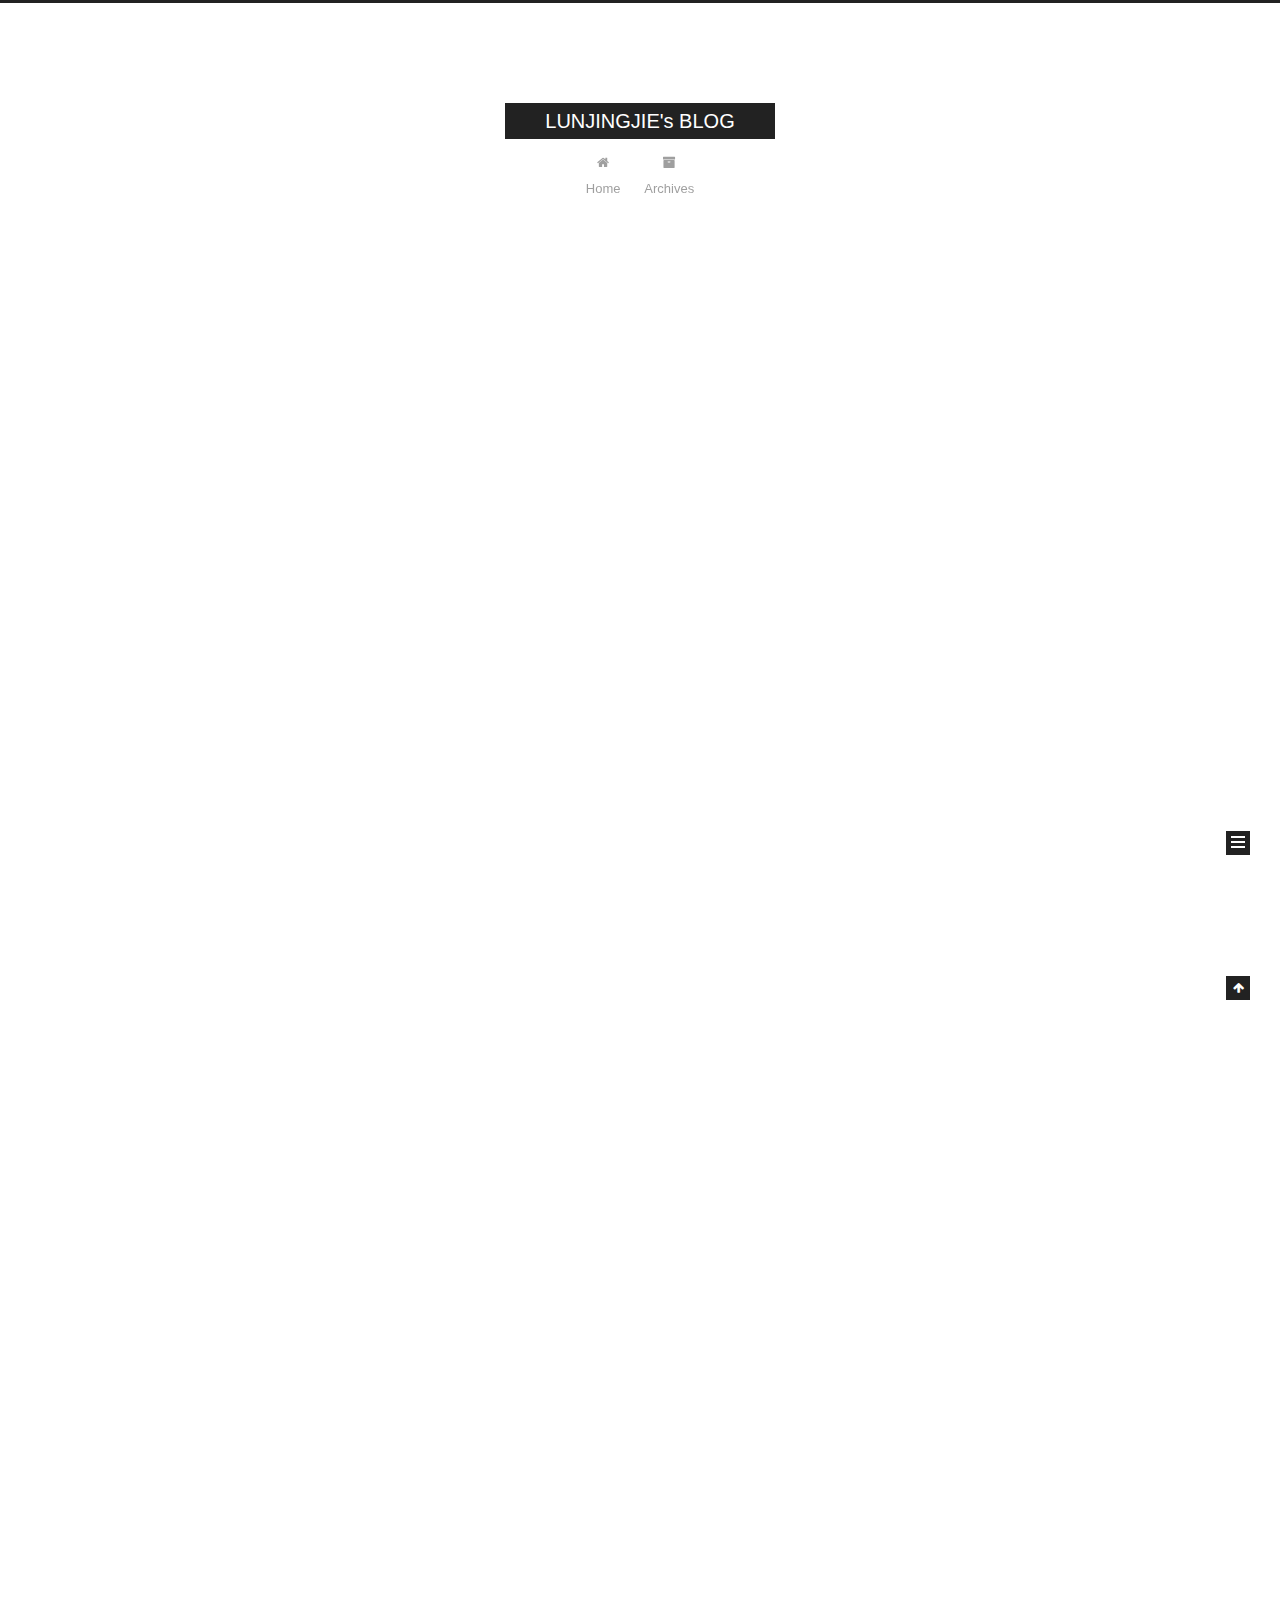
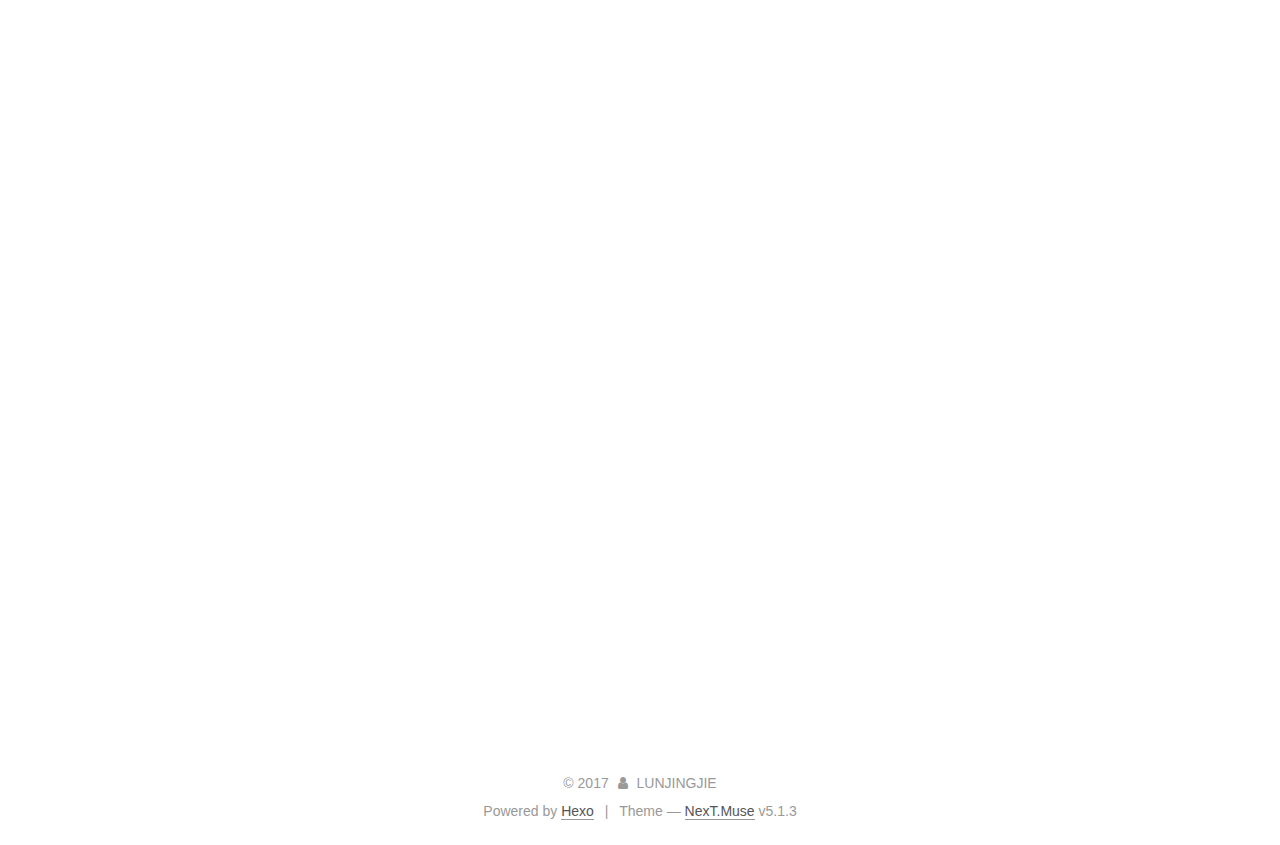
<file: index.html>
<!DOCTYPE html>



  


<html class="theme-next muse use-motion" lang="">
<head>
  <meta charset="UTF-8"/>
<meta http-equiv="X-UA-Compatible" content="IE=edge" />
<meta name="viewport" content="width=device-width, initial-scale=1, maximum-scale=1"/>
<meta name="theme-color" content="#222">









<meta http-equiv="Cache-Control" content="no-transform" />
<meta http-equiv="Cache-Control" content="no-siteapp" />
















  
  
  <link href="/lib/fancybox/source/jquery.fancybox.css?v=2.1.5" rel="stylesheet" type="text/css" />







<link href="/lib/font-awesome/css/font-awesome.min.css?v=4.6.2" rel="stylesheet" type="text/css" />

<link href="/css/main.css?v=5.1.3" rel="stylesheet" type="text/css" />


  <link rel="apple-touch-icon" sizes="180x180" href="/images/apple-touch-icon-next.png?v=5.1.3">


  <link rel="icon" type="image/png" sizes="32x32" href="/images/favicon-32x32-next.png?v=5.1.3">


  <link rel="icon" type="image/png" sizes="16x16" href="/images/favicon-16x16-next.png?v=5.1.3">


  <link rel="mask-icon" href="/images/logo.svg?v=5.1.3" color="#222">





  <meta name="keywords" content="Hexo, NexT" />










<meta property="og:type" content="website">
<meta property="og:title" content="LUNJINGJIE&#39;s BLOG">
<meta property="og:url" content="http://yoursite.com/index.html">
<meta property="og:site_name" content="LUNJINGJIE&#39;s BLOG">
<meta name="twitter:card" content="summary">
<meta name="twitter:title" content="LUNJINGJIE&#39;s BLOG">



<script type="text/javascript" id="hexo.configurations">
  var NexT = window.NexT || {};
  var CONFIG = {
    root: '/',
    scheme: 'Muse',
    version: '5.1.3',
    sidebar: {"position":"left","display":"post","offset":12,"b2t":false,"scrollpercent":false,"onmobile":false},
    fancybox: true,
    tabs: true,
    motion: {"enable":true,"async":false,"transition":{"post_block":"fadeIn","post_header":"slideDownIn","post_body":"slideDownIn","coll_header":"slideLeftIn","sidebar":"slideUpIn"}},
    duoshuo: {
      userId: '0',
      author: 'Author'
    },
    algolia: {
      applicationID: '',
      apiKey: '',
      indexName: '',
      hits: {"per_page":10},
      labels: {"input_placeholder":"Search for Posts","hits_empty":"We didn't find any results for the search: ${query}","hits_stats":"${hits} results found in ${time} ms"}
    }
  };
</script>



  <link rel="canonical" href="http://yoursite.com/"/>





  <title>LUNJINGJIE's BLOG</title>
  








</head>

<body itemscope itemtype="http://schema.org/WebPage" lang="">

  
  
    
  

  <div class="container sidebar-position-left 
  page-home">
    <div class="headband"></div>

    <header id="header" class="header" itemscope itemtype="http://schema.org/WPHeader">
      <div class="header-inner"><div class="site-brand-wrapper">
  <div class="site-meta ">
    

    <div class="custom-logo-site-title">
      <a href="/"  class="brand" rel="start">
        <span class="logo-line-before"><i></i></span>
        <span class="site-title">LUNJINGJIE's BLOG</span>
        <span class="logo-line-after"><i></i></span>
      </a>
    </div>
      
        <p class="site-subtitle"></p>
      
  </div>

  <div class="site-nav-toggle">
    <button>
      <span class="btn-bar"></span>
      <span class="btn-bar"></span>
      <span class="btn-bar"></span>
    </button>
  </div>
</div>

<nav class="site-nav">
  

  
    <ul id="menu" class="menu">
      
        
        <li class="menu-item menu-item-home">
          <a href="/" rel="section">
            
              <i class="menu-item-icon fa fa-fw fa-home"></i> <br />
            
            Home
          </a>
        </li>
      
        
        <li class="menu-item menu-item-archives">
          <a href="/archives/" rel="section">
            
              <i class="menu-item-icon fa fa-fw fa-archive"></i> <br />
            
            Archives
          </a>
        </li>
      

      
    </ul>
  

  
</nav>



 </div>
    </header>

    <main id="main" class="main">
      <div class="main-inner">
        <div class="content-wrap">
          <div id="content" class="content">
            
  <section id="posts" class="posts-expand">
    
      

  

  
  
  

  <article class="post post-type-normal" itemscope itemtype="http://schema.org/Article">
  
  
  
  <div class="post-block">
    <link itemprop="mainEntityOfPage" href="http://yoursite.com/2017/12/28/test测试/">

    <span hidden itemprop="author" itemscope itemtype="http://schema.org/Person">
      <meta itemprop="name" content="LUNJINGJIE">
      <meta itemprop="description" content="">
      <meta itemprop="image" content="/images/avatar.gif">
    </span>

    <span hidden itemprop="publisher" itemscope itemtype="http://schema.org/Organization">
      <meta itemprop="name" content="LUNJINGJIE's BLOG">
    </span>

    
      <header class="post-header">

        
        
          <h1 class="post-title" itemprop="name headline">
                
                <a class="post-title-link" href="/2017/12/28/test测试/" itemprop="url">test����</a></h1>
        

        <div class="post-meta">
          <span class="post-time">
            
              <span class="post-meta-item-icon">
                <i class="fa fa-calendar-o"></i>
              </span>
              
                <span class="post-meta-item-text">Posted on</span>
              
              <time title="Post created" itemprop="dateCreated datePublished" datetime="2017-12-28T10:56:53+08:00">
                2017-12-28
              </time>
            

            

            
          </span>

          

          
            
          

          
          

          

          

          

        </div>
      </header>
    

    
    
    
    <div class="post-body" itemprop="articleBody">

      
      

      
        
          
            <p>Welcome to <a href="https://hexo.io/" target="_blank" rel="noopener">Hexo</a>! This is your very first post. Check <a href="https://hexo.io/docs/" target="_blank" rel="noopener">documentation</a> for more info. If you get any problems when using Hexo, you can find the answer in <a href="https://hexo.io/docs/troubleshooting.html" target="_blank" rel="noopener">troubleshooting</a> or you can ask me on <a href="https://github.com/hexojs/hexo/issues" target="_blank" rel="noopener">GitHub</a>.</p>
<h2 id="Quick-Start"><a href="#Quick-Start" class="headerlink" title="Quick Start"></a>Quick Start</h2><h3 id="Create-a-new-post"><a href="#Create-a-new-post" class="headerlink" title="Create a new post"></a>Create a new post</h3><figure class="highlight bash"><table><tr><td class="gutter"><pre><span class="line">1</span><br></pre></td><td class="code"><pre><span class="line">$ hexo new <span class="string">"My New Post"</span></span><br></pre></td></tr></table></figure>
<p>More info: <a href="https://hexo.io/docs/writing.html" target="_blank" rel="noopener">Writing</a></p>
<h3 id="Run-server"><a href="#Run-server" class="headerlink" title="Run server"></a>Run server</h3><figure class="highlight bash"><table><tr><td class="gutter"><pre><span class="line">1</span><br></pre></td><td class="code"><pre><span class="line">$ hexo server</span><br></pre></td></tr></table></figure>
<p>More info: <a href="https://hexo.io/docs/server.html" target="_blank" rel="noopener">Server</a></p>
<h3 id="Generate-static-files"><a href="#Generate-static-files" class="headerlink" title="Generate static files"></a>Generate static files</h3><figure class="highlight bash"><table><tr><td class="gutter"><pre><span class="line">1</span><br></pre></td><td class="code"><pre><span class="line">$ hexo generate</span><br></pre></td></tr></table></figure>
<p>More info: <a href="https://hexo.io/docs/generating.html" target="_blank" rel="noopener">Generating</a></p>
<h3 id="Deploy-to-remote-sites"><a href="#Deploy-to-remote-sites" class="headerlink" title="Deploy to remote sites"></a>Deploy to remote sites</h3><figure class="highlight bash"><table><tr><td class="gutter"><pre><span class="line">1</span><br></pre></td><td class="code"><pre><span class="line">$ hexo deploy</span><br></pre></td></tr></table></figure>
<p>More info: <a href="https://hexo.io/docs/deployment.html" target="_blank" rel="noopener">Deployment</a></p>

          
        
      
    </div>
    
    
    

    

    

    

    <footer class="post-footer">
      

      

      

      
      
        <div class="post-eof"></div>
      
    </footer>
  </div>
  
  
  
  </article>


    
      

  

  
  
  

  <article class="post post-type-normal" itemscope itemtype="http://schema.org/Article">
  
  
  
  <div class="post-block">
    <link itemprop="mainEntityOfPage" href="http://yoursite.com/2017/12/28/hello-world/">

    <span hidden itemprop="author" itemscope itemtype="http://schema.org/Person">
      <meta itemprop="name" content="LUNJINGJIE">
      <meta itemprop="description" content="">
      <meta itemprop="image" content="/images/avatar.gif">
    </span>

    <span hidden itemprop="publisher" itemscope itemtype="http://schema.org/Organization">
      <meta itemprop="name" content="LUNJINGJIE's BLOG">
    </span>

    
      <header class="post-header">

        
        
          <h1 class="post-title" itemprop="name headline">
                
                <a class="post-title-link" href="/2017/12/28/hello-world/" itemprop="url">Hello World</a></h1>
        

        <div class="post-meta">
          <span class="post-time">
            
              <span class="post-meta-item-icon">
                <i class="fa fa-calendar-o"></i>
              </span>
              
                <span class="post-meta-item-text">Posted on</span>
              
              <time title="Post created" itemprop="dateCreated datePublished" datetime="2017-12-28T10:10:31+08:00">
                2017-12-28
              </time>
            

            

            
          </span>

          

          
            
          

          
          

          

          

          

        </div>
      </header>
    

    
    
    
    <div class="post-body" itemprop="articleBody">

      
      

      
        
          
            <p>Welcome to <a href="https://hexo.io/" target="_blank" rel="noopener">Hexo</a>! This is your very first post. Check <a href="https://hexo.io/docs/" target="_blank" rel="noopener">documentation</a> for more info. If you get any problems when using Hexo, you can find the answer in <a href="https://hexo.io/docs/troubleshooting.html" target="_blank" rel="noopener">troubleshooting</a> or you can ask me on <a href="https://github.com/hexojs/hexo/issues" target="_blank" rel="noopener">GitHub</a>.</p>
<h2 id="Quick-Start"><a href="#Quick-Start" class="headerlink" title="Quick Start"></a>Quick Start</h2><h3 id="Create-a-new-post"><a href="#Create-a-new-post" class="headerlink" title="Create a new post"></a>Create a new post</h3><figure class="highlight bash"><table><tr><td class="gutter"><pre><span class="line">1</span><br></pre></td><td class="code"><pre><span class="line">$ hexo new <span class="string">"My New Post"</span></span><br></pre></td></tr></table></figure>
<p>More info: <a href="https://hexo.io/docs/writing.html" target="_blank" rel="noopener">Writing</a></p>
<h3 id="Run-server"><a href="#Run-server" class="headerlink" title="Run server"></a>Run server</h3><figure class="highlight bash"><table><tr><td class="gutter"><pre><span class="line">1</span><br></pre></td><td class="code"><pre><span class="line">$ hexo server</span><br></pre></td></tr></table></figure>
<p>More info: <a href="https://hexo.io/docs/server.html" target="_blank" rel="noopener">Server</a></p>
<h3 id="Generate-static-files"><a href="#Generate-static-files" class="headerlink" title="Generate static files"></a>Generate static files</h3><figure class="highlight bash"><table><tr><td class="gutter"><pre><span class="line">1</span><br></pre></td><td class="code"><pre><span class="line">$ hexo generate</span><br></pre></td></tr></table></figure>
<p>More info: <a href="https://hexo.io/docs/generating.html" target="_blank" rel="noopener">Generating</a></p>
<h3 id="Deploy-to-remote-sites"><a href="#Deploy-to-remote-sites" class="headerlink" title="Deploy to remote sites"></a>Deploy to remote sites</h3><figure class="highlight bash"><table><tr><td class="gutter"><pre><span class="line">1</span><br></pre></td><td class="code"><pre><span class="line">$ hexo deploy</span><br></pre></td></tr></table></figure>
<p>More info: <a href="https://hexo.io/docs/deployment.html" target="_blank" rel="noopener">Deployment</a></p>

          
        
      
    </div>
    
    
    

    

    

    

    <footer class="post-footer">
      

      

      

      
      
        <div class="post-eof"></div>
      
    </footer>
  </div>
  
  
  
  </article>


    
  </section>

  


          </div>
          


          

        </div>
        
          
  
  <div class="sidebar-toggle">
    <div class="sidebar-toggle-line-wrap">
      <span class="sidebar-toggle-line sidebar-toggle-line-first"></span>
      <span class="sidebar-toggle-line sidebar-toggle-line-middle"></span>
      <span class="sidebar-toggle-line sidebar-toggle-line-last"></span>
    </div>
  </div>

  <aside id="sidebar" class="sidebar">
    
    <div class="sidebar-inner">

      

      

      <section class="site-overview-wrap sidebar-panel sidebar-panel-active">
        <div class="site-overview">
          <div class="site-author motion-element" itemprop="author" itemscope itemtype="http://schema.org/Person">
            
              <p class="site-author-name" itemprop="name">LUNJINGJIE</p>
              <p class="site-description motion-element" itemprop="description"></p>
          </div>

          <nav class="site-state motion-element">

            
              <div class="site-state-item site-state-posts">
              
                <a href="/archives/">
              
                  <span class="site-state-item-count">2</span>
                  <span class="site-state-item-name">posts</span>
                </a>
              </div>
            

            

            

          </nav>

          

          <div class="links-of-author motion-element">
            
          </div>

          
          

          
          

          

        </div>
      </section>

      

      

    </div>
  </aside>


        
      </div>
    </main>

    <footer id="footer" class="footer">
      <div class="footer-inner">
        <div class="copyright">&copy; <span itemprop="copyrightYear">2017</span>
  <span class="with-love">
    <i class="fa fa-user"></i>
  </span>
  <span class="author" itemprop="copyrightHolder">LUNJINGJIE</span>

  
</div>


  <div class="powered-by">Powered by <a class="theme-link" target="_blank" href="https://hexo.io">Hexo</a></div>



  <span class="post-meta-divider">|</span>



  <div class="theme-info">Theme &mdash; <a class="theme-link" target="_blank" href="https://github.com/iissnan/hexo-theme-next">NexT.Muse</a> v5.1.3</div>




        







        
      </div>
    </footer>

    
      <div class="back-to-top">
        <i class="fa fa-arrow-up"></i>
        
      </div>
    

    

  </div>

  

<script type="text/javascript">
  if (Object.prototype.toString.call(window.Promise) !== '[object Function]') {
    window.Promise = null;
  }
</script>









  












  
  
    <script type="text/javascript" src="/lib/jquery/index.js?v=2.1.3"></script>
  

  
  
    <script type="text/javascript" src="/lib/fastclick/lib/fastclick.min.js?v=1.0.6"></script>
  

  
  
    <script type="text/javascript" src="/lib/jquery_lazyload/jquery.lazyload.js?v=1.9.7"></script>
  

  
  
    <script type="text/javascript" src="/lib/velocity/velocity.min.js?v=1.2.1"></script>
  

  
  
    <script type="text/javascript" src="/lib/velocity/velocity.ui.min.js?v=1.2.1"></script>
  

  
  
    <script type="text/javascript" src="/lib/fancybox/source/jquery.fancybox.pack.js?v=2.1.5"></script>
  


  


  <script type="text/javascript" src="/js/src/utils.js?v=5.1.3"></script>

  <script type="text/javascript" src="/js/src/motion.js?v=5.1.3"></script>



  
  

  

  


  <script type="text/javascript" src="/js/src/bootstrap.js?v=5.1.3"></script>



  


  




	





  





  












  





  

  

  

  
  

  

  

  

</body>
</html>
</file>
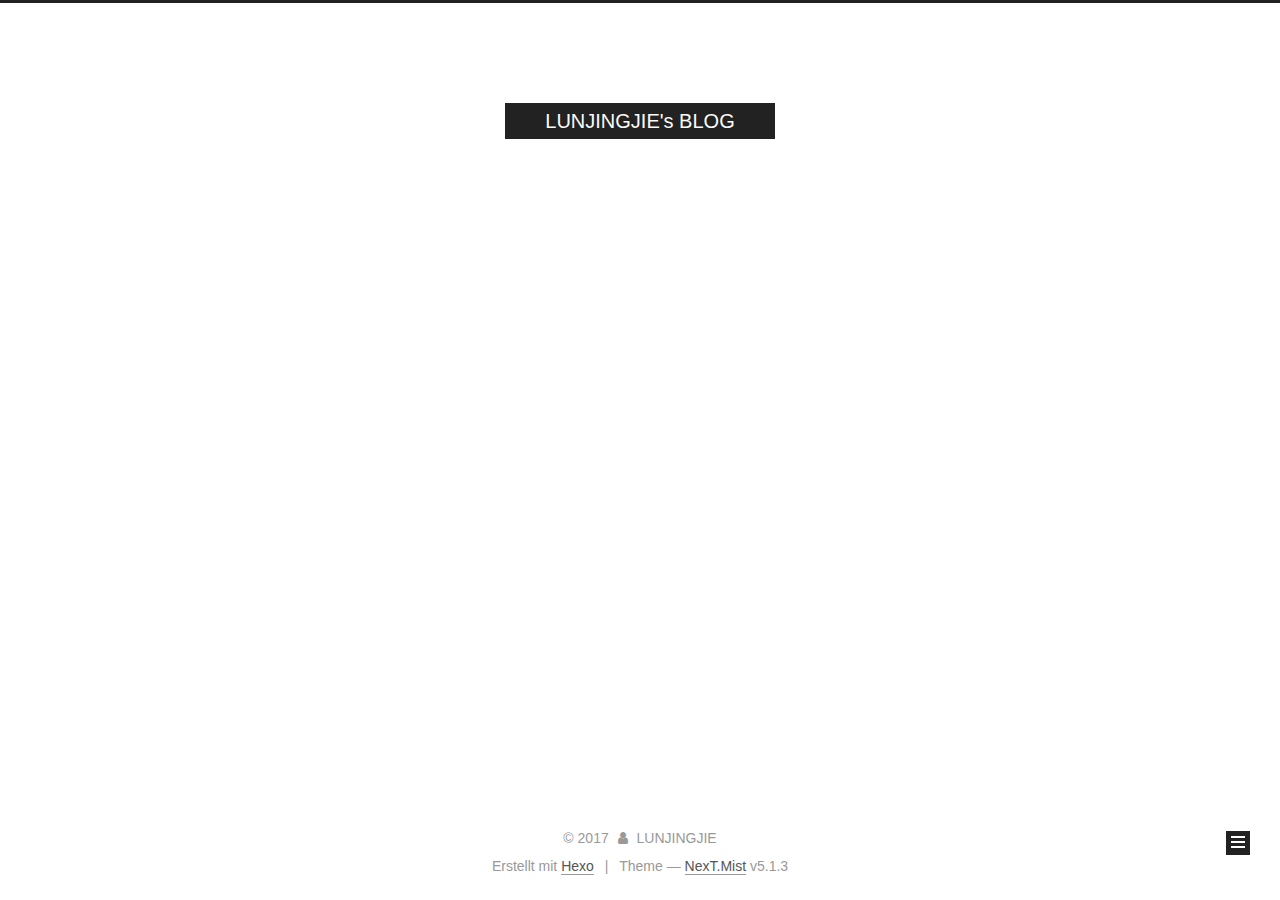
<file: archives/index.html>
<!DOCTYPE html>



  


<html class="theme-next mist use-motion" lang="">
<head>
  <meta charset="UTF-8"/>
<meta http-equiv="X-UA-Compatible" content="IE=edge" />
<meta name="viewport" content="width=device-width, initial-scale=1, maximum-scale=1"/>
<meta name="theme-color" content="#222">









<meta http-equiv="Cache-Control" content="no-transform" />
<meta http-equiv="Cache-Control" content="no-siteapp" />
















  
  
  <link href="/lib/fancybox/source/jquery.fancybox.css?v=2.1.5" rel="stylesheet" type="text/css" />







<link href="/lib/font-awesome/css/font-awesome.min.css?v=4.6.2" rel="stylesheet" type="text/css" />

<link href="/css/main.css?v=5.1.3" rel="stylesheet" type="text/css" />


  <link rel="apple-touch-icon" sizes="180x180" href="/images/apple-touch-icon-next.png?v=5.1.3">


  <link rel="icon" type="image/png" sizes="32x32" href="/images/favicon-32x32-next.png?v=5.1.3">


  <link rel="icon" type="image/png" sizes="16x16" href="/images/favicon-16x16-next.png?v=5.1.3">


  <link rel="mask-icon" href="/images/logo.svg?v=5.1.3" color="#222">





  <meta name="keywords" content="Hexo, NexT" />










<meta property="og:type" content="website">
<meta property="og:title" content="LUNJINGJIE&#39;s BLOG">
<meta property="og:url" content="http://yoursite.com/archives/index.html">
<meta property="og:site_name" content="LUNJINGJIE&#39;s BLOG">
<meta name="twitter:card" content="summary">
<meta name="twitter:title" content="LUNJINGJIE&#39;s BLOG">



<script type="text/javascript" id="hexo.configurations">
  var NexT = window.NexT || {};
  var CONFIG = {
    root: '/',
    scheme: 'Mist',
    version: '5.1.3',
    sidebar: {"position":"left","display":"post","offset":12,"b2t":false,"scrollpercent":false,"onmobile":false},
    fancybox: true,
    tabs: true,
    motion: {"enable":true,"async":false,"transition":{"post_block":"fadeIn","post_header":"slideDownIn","post_body":"slideDownIn","coll_header":"slideLeftIn","sidebar":"slideUpIn"}},
    duoshuo: {
      userId: '0',
      author: 'Author'
    },
    algolia: {
      applicationID: '',
      apiKey: '',
      indexName: '',
      hits: {"per_page":10},
      labels: {"input_placeholder":"Search for Posts","hits_empty":"We didn't find any results for the search: ${query}","hits_stats":"${hits} results found in ${time} ms"}
    }
  };
</script>



  <link rel="canonical" href="http://yoursite.com/archives/"/>





  <title>Archiv | LUNJINGJIE's BLOG</title>
  








</head>

<body itemscope itemtype="http://schema.org/WebPage" lang="">

  
  
    
  

  <div class="container sidebar-position-left page-archive">
    <div class="headband"></div>

    <header id="header" class="header" itemscope itemtype="http://schema.org/WPHeader">
      <div class="header-inner"><div class="site-brand-wrapper">
  <div class="site-meta ">
    

    <div class="custom-logo-site-title">
      <a href="/"  class="brand" rel="start">
        <span class="logo-line-before"><i></i></span>
        <span class="site-title">LUNJINGJIE's BLOG</span>
        <span class="logo-line-after"><i></i></span>
      </a>
    </div>
      
        <p class="site-subtitle"></p>
      
  </div>

  <div class="site-nav-toggle">
    <button>
      <span class="btn-bar"></span>
      <span class="btn-bar"></span>
      <span class="btn-bar"></span>
    </button>
  </div>
</div>

<nav class="site-nav">
  

  
    <ul id="menu" class="menu">
      
        
        <li class="menu-item menu-item-home">
          <a href="/" rel="section">
            
              <i class="menu-item-icon fa fa-fw fa-home"></i> <br />
            
            Startseite
          </a>
        </li>
      
        
        <li class="menu-item menu-item-archives">
          <a href="/archives/" rel="section">
            
              <i class="menu-item-icon fa fa-fw fa-archive"></i> <br />
            
            Archiv
          </a>
        </li>
      

      
    </ul>
  

  
</nav>



 </div>
    </header>

    <main id="main" class="main">
      <div class="main-inner">
        <div class="content-wrap">
          <div id="content" class="content">
            

  
  
  
  <div class="post-block archive">
    <div id="posts" class="posts-collapse">
      <span class="archive-move-on"></span>

      <span class="archive-page-counter">
        
        
        
          
        
        Öhm..! Insgesamt 2 Artikel. Bleib dran.
      </span>

      

        
        
        

        
          
          <div class="collection-title">
            <h1 class="archive-year" id="archive-year-2017">2017</h1>
          </div>
        
        

        

  <article class="post post-type-normal" itemscope itemtype="http://schema.org/Article">
    <header class="post-header">

      <h2 class="post-title">
        
            <a class="post-title-link" href="/2017/12/28/test测试/" itemprop="url">
              
                <span itemprop="name">test����</span>
              
            </a>
        
      </h2>

      <div class="post-meta">
        <time class="post-time" itemprop="dateCreated"
              datetime="2017-12-28T10:56:53+08:00"
              content="2017-12-28" >
          12-28
        </time>
      </div>

    </header>
  </article>



      

        
        
        

        
        

        

  <article class="post post-type-normal" itemscope itemtype="http://schema.org/Article">
    <header class="post-header">

      <h2 class="post-title">
        
            <a class="post-title-link" href="/2017/12/28/hello-world/" itemprop="url">
              
                <span itemprop="name">Hello World</span>
              
            </a>
        
      </h2>

      <div class="post-meta">
        <time class="post-time" itemprop="dateCreated"
              datetime="2017-12-28T10:10:31+08:00"
              content="2017-12-28" >
          12-28
        </time>
      </div>

    </header>
  </article>



      

    </div>
  </div>
  
  
  

  



          </div>
          


          

        </div>
        
          
  
  <div class="sidebar-toggle">
    <div class="sidebar-toggle-line-wrap">
      <span class="sidebar-toggle-line sidebar-toggle-line-first"></span>
      <span class="sidebar-toggle-line sidebar-toggle-line-middle"></span>
      <span class="sidebar-toggle-line sidebar-toggle-line-last"></span>
    </div>
  </div>

  <aside id="sidebar" class="sidebar">
    
    <div class="sidebar-inner">

      

      

      <section class="site-overview-wrap sidebar-panel sidebar-panel-active">
        <div class="site-overview">
          <div class="site-author motion-element" itemprop="author" itemscope itemtype="http://schema.org/Person">
            
              <p class="site-author-name" itemprop="name">LUNJINGJIE</p>
              <p class="site-description motion-element" itemprop="description"></p>
          </div>

          <nav class="site-state motion-element">

            
              <div class="site-state-item site-state-posts">
              
                <a href="/archives/">
              
                  <span class="site-state-item-count">2</span>
                  <span class="site-state-item-name">Artikel</span>
                </a>
              </div>
            

            

            

          </nav>

          

          <div class="links-of-author motion-element">
            
          </div>

          
          

          
          

          

        </div>
      </section>

      

      

    </div>
  </aside>


        
      </div>
    </main>

    <footer id="footer" class="footer">
      <div class="footer-inner">
        <div class="copyright">&copy; <span itemprop="copyrightYear">2017</span>
  <span class="with-love">
    <i class="fa fa-user"></i>
  </span>
  <span class="author" itemprop="copyrightHolder">LUNJINGJIE</span>

  
</div>


  <div class="powered-by">Erstellt mit  <a class="theme-link" target="_blank" href="https://hexo.io">Hexo</a></div>



  <span class="post-meta-divider">|</span>



  <div class="theme-info">Theme &mdash; <a class="theme-link" target="_blank" href="https://github.com/iissnan/hexo-theme-next">NexT.Mist</a> v5.1.3</div>




        







        
      </div>
    </footer>

    
      <div class="back-to-top">
        <i class="fa fa-arrow-up"></i>
        
      </div>
    

    

  </div>

  

<script type="text/javascript">
  if (Object.prototype.toString.call(window.Promise) !== '[object Function]') {
    window.Promise = null;
  }
</script>









  












  
  
    <script type="text/javascript" src="/lib/jquery/index.js?v=2.1.3"></script>
  

  
  
    <script type="text/javascript" src="/lib/fastclick/lib/fastclick.min.js?v=1.0.6"></script>
  

  
  
    <script type="text/javascript" src="/lib/jquery_lazyload/jquery.lazyload.js?v=1.9.7"></script>
  

  
  
    <script type="text/javascript" src="/lib/velocity/velocity.min.js?v=1.2.1"></script>
  

  
  
    <script type="text/javascript" src="/lib/velocity/velocity.ui.min.js?v=1.2.1"></script>
  

  
  
    <script type="text/javascript" src="/lib/fancybox/source/jquery.fancybox.pack.js?v=2.1.5"></script>
  


  


  <script type="text/javascript" src="/js/src/utils.js?v=5.1.3"></script>

  <script type="text/javascript" src="/js/src/motion.js?v=5.1.3"></script>



  
  

  

  


  <script type="text/javascript" src="/js/src/bootstrap.js?v=5.1.3"></script>



  


  




	





  





  












  





  

  

  

  
  

  

  

  

</body>
</html>
</file>
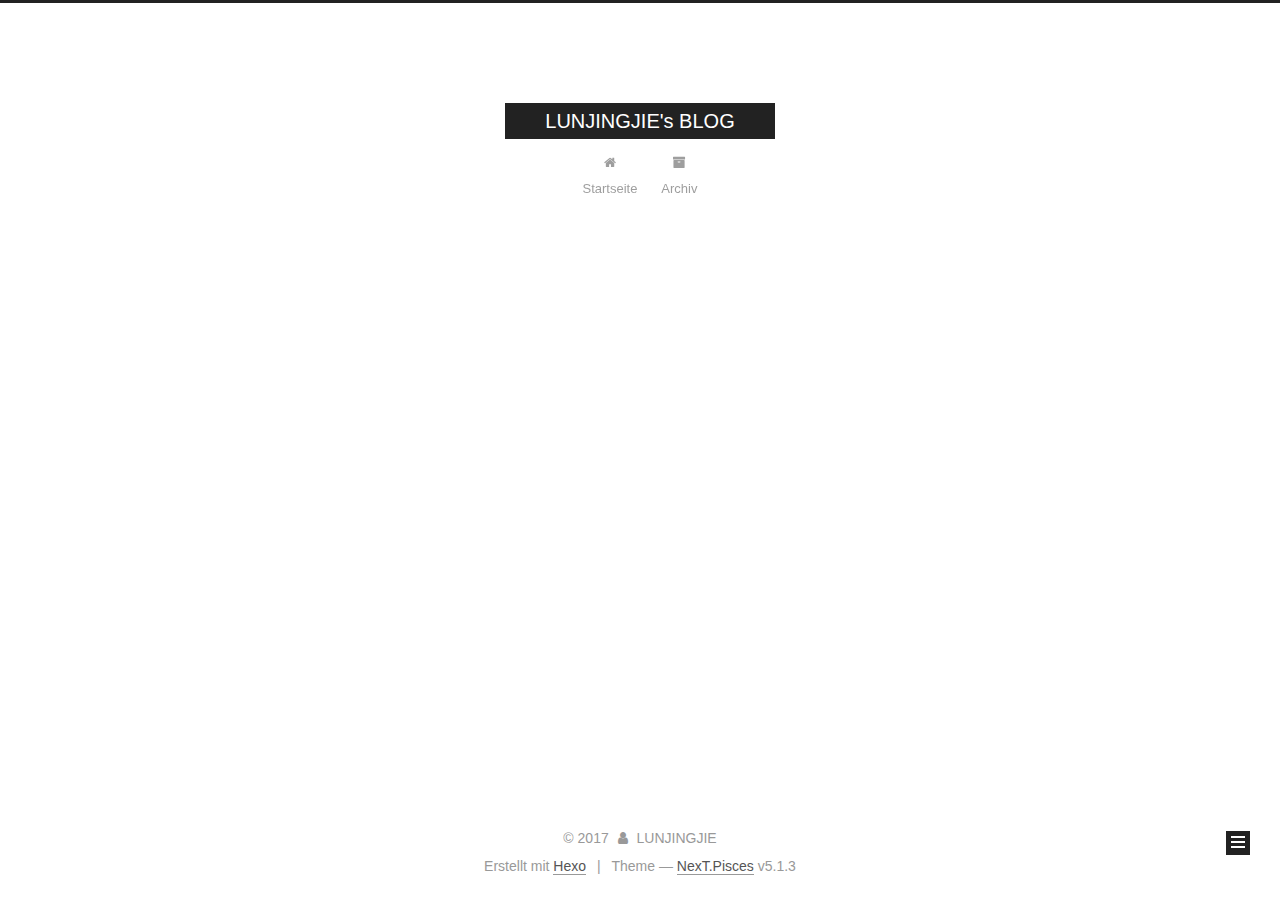
<file: archives/2017/index.html>
<!DOCTYPE html>



  


<html class="theme-next pisces use-motion" lang="">
<head>
  <meta charset="UTF-8"/>
<meta http-equiv="X-UA-Compatible" content="IE=edge" />
<meta name="viewport" content="width=device-width, initial-scale=1, maximum-scale=1"/>
<meta name="theme-color" content="#222">









<meta http-equiv="Cache-Control" content="no-transform" />
<meta http-equiv="Cache-Control" content="no-siteapp" />
















  
  
  <link href="/lib/fancybox/source/jquery.fancybox.css?v=2.1.5" rel="stylesheet" type="text/css" />







<link href="/lib/font-awesome/css/font-awesome.min.css?v=4.6.2" rel="stylesheet" type="text/css" />

<link href="/css/main.css?v=5.1.3" rel="stylesheet" type="text/css" />


  <link rel="apple-touch-icon" sizes="180x180" href="/images/apple-touch-icon-next.png?v=5.1.3">


  <link rel="icon" type="image/png" sizes="32x32" href="/images/favicon-32x32-next.png?v=5.1.3">


  <link rel="icon" type="image/png" sizes="16x16" href="/images/favicon-16x16-next.png?v=5.1.3">


  <link rel="mask-icon" href="/images/logo.svg?v=5.1.3" color="#222">





  <meta name="keywords" content="Hexo, NexT" />










<meta property="og:type" content="website">
<meta property="og:title" content="LUNJINGJIE&#39;s BLOG">
<meta property="og:url" content="http://yoursite.com/archives/2017/index.html">
<meta property="og:site_name" content="LUNJINGJIE&#39;s BLOG">
<meta name="twitter:card" content="summary">
<meta name="twitter:title" content="LUNJINGJIE&#39;s BLOG">



<script type="text/javascript" id="hexo.configurations">
  var NexT = window.NexT || {};
  var CONFIG = {
    root: '/',
    scheme: 'Pisces',
    version: '5.1.3',
    sidebar: {"position":"left","display":"post","offset":12,"b2t":false,"scrollpercent":false,"onmobile":false},
    fancybox: true,
    tabs: true,
    motion: {"enable":true,"async":false,"transition":{"post_block":"fadeIn","post_header":"slideDownIn","post_body":"slideDownIn","coll_header":"slideLeftIn","sidebar":"slideUpIn"}},
    duoshuo: {
      userId: '0',
      author: 'Author'
    },
    algolia: {
      applicationID: '',
      apiKey: '',
      indexName: '',
      hits: {"per_page":10},
      labels: {"input_placeholder":"Search for Posts","hits_empty":"We didn't find any results for the search: ${query}","hits_stats":"${hits} results found in ${time} ms"}
    }
  };
</script>



  <link rel="canonical" href="http://yoursite.com/archives/2017/"/>





  <title>Archiv | LUNJINGJIE's BLOG</title>
  








</head>

<body itemscope itemtype="http://schema.org/WebPage" lang="">

  
  
    
  

  <div class="container sidebar-position-left page-archive">
    <div class="headband"></div>

    <header id="header" class="header" itemscope itemtype="http://schema.org/WPHeader">
      <div class="header-inner"><div class="site-brand-wrapper">
  <div class="site-meta ">
    

    <div class="custom-logo-site-title">
      <a href="/"  class="brand" rel="start">
        <span class="logo-line-before"><i></i></span>
        <span class="site-title">LUNJINGJIE's BLOG</span>
        <span class="logo-line-after"><i></i></span>
      </a>
    </div>
      
        <p class="site-subtitle"></p>
      
  </div>

  <div class="site-nav-toggle">
    <button>
      <span class="btn-bar"></span>
      <span class="btn-bar"></span>
      <span class="btn-bar"></span>
    </button>
  </div>
</div>

<nav class="site-nav">
  

  
    <ul id="menu" class="menu">
      
        
        <li class="menu-item menu-item-home">
          <a href="/" rel="section">
            
              <i class="menu-item-icon fa fa-fw fa-home"></i> <br />
            
            Startseite
          </a>
        </li>
      
        
        <li class="menu-item menu-item-archives">
          <a href="/archives/" rel="section">
            
              <i class="menu-item-icon fa fa-fw fa-archive"></i> <br />
            
            Archiv
          </a>
        </li>
      

      
    </ul>
  

  
</nav>



 </div>
    </header>

    <main id="main" class="main">
      <div class="main-inner">
        <div class="content-wrap">
          <div id="content" class="content">
            

  
  
  
  <div class="post-block archive">
    <div id="posts" class="posts-collapse">
      <span class="archive-move-on"></span>

      <span class="archive-page-counter">
        
        
        
          
        
        Öhm..! Insgesamt 2 Artikel. Bleib dran.
      </span>

      

        
        
        

        
          
          <div class="collection-title">
            <h1 class="archive-year" id="archive-year-2017">2017</h1>
          </div>
        
        

        

  <article class="post post-type-normal" itemscope itemtype="http://schema.org/Article">
    <header class="post-header">

      <h2 class="post-title">
        
            <a class="post-title-link" href="/2017/12/28/test测试/" itemprop="url">
              
                <span itemprop="name">test����</span>
              
            </a>
        
      </h2>

      <div class="post-meta">
        <time class="post-time" itemprop="dateCreated"
              datetime="2017-12-28T10:56:53+08:00"
              content="2017-12-28" >
          12-28
        </time>
      </div>

    </header>
  </article>



      

        
        
        

        
        

        

  <article class="post post-type-normal" itemscope itemtype="http://schema.org/Article">
    <header class="post-header">

      <h2 class="post-title">
        
            <a class="post-title-link" href="/2017/12/28/hello-world/" itemprop="url">
              
                <span itemprop="name">Hello World</span>
              
            </a>
        
      </h2>

      <div class="post-meta">
        <time class="post-time" itemprop="dateCreated"
              datetime="2017-12-28T10:10:31+08:00"
              content="2017-12-28" >
          12-28
        </time>
      </div>

    </header>
  </article>



      

    </div>
  </div>
  
  
  

  



          </div>
          


          

        </div>
        
          
  
  <div class="sidebar-toggle">
    <div class="sidebar-toggle-line-wrap">
      <span class="sidebar-toggle-line sidebar-toggle-line-first"></span>
      <span class="sidebar-toggle-line sidebar-toggle-line-middle"></span>
      <span class="sidebar-toggle-line sidebar-toggle-line-last"></span>
    </div>
  </div>

  <aside id="sidebar" class="sidebar">
    
    <div class="sidebar-inner">

      

      

      <section class="site-overview-wrap sidebar-panel sidebar-panel-active">
        <div class="site-overview">
          <div class="site-author motion-element" itemprop="author" itemscope itemtype="http://schema.org/Person">
            
              <p class="site-author-name" itemprop="name">LUNJINGJIE</p>
              <p class="site-description motion-element" itemprop="description"></p>
          </div>

          <nav class="site-state motion-element">

            
              <div class="site-state-item site-state-posts">
              
                <a href="/archives/">
              
                  <span class="site-state-item-count">2</span>
                  <span class="site-state-item-name">Artikel</span>
                </a>
              </div>
            

            

            

          </nav>

          

          <div class="links-of-author motion-element">
            
          </div>

          
          

          
          

          

        </div>
      </section>

      

      

    </div>
  </aside>


        
      </div>
    </main>

    <footer id="footer" class="footer">
      <div class="footer-inner">
        <div class="copyright">&copy; <span itemprop="copyrightYear">2017</span>
  <span class="with-love">
    <i class="fa fa-user"></i>
  </span>
  <span class="author" itemprop="copyrightHolder">LUNJINGJIE</span>

  
</div>


  <div class="powered-by">Erstellt mit  <a class="theme-link" target="_blank" href="https://hexo.io">Hexo</a></div>



  <span class="post-meta-divider">|</span>



  <div class="theme-info">Theme &mdash; <a class="theme-link" target="_blank" href="https://github.com/iissnan/hexo-theme-next">NexT.Pisces</a> v5.1.3</div>




        







        
      </div>
    </footer>

    
      <div class="back-to-top">
        <i class="fa fa-arrow-up"></i>
        
      </div>
    

    

  </div>

  

<script type="text/javascript">
  if (Object.prototype.toString.call(window.Promise) !== '[object Function]') {
    window.Promise = null;
  }
</script>









  












  
  
    <script type="text/javascript" src="/lib/jquery/index.js?v=2.1.3"></script>
  

  
  
    <script type="text/javascript" src="/lib/fastclick/lib/fastclick.min.js?v=1.0.6"></script>
  

  
  
    <script type="text/javascript" src="/lib/jquery_lazyload/jquery.lazyload.js?v=1.9.7"></script>
  

  
  
    <script type="text/javascript" src="/lib/velocity/velocity.min.js?v=1.2.1"></script>
  

  
  
    <script type="text/javascript" src="/lib/velocity/velocity.ui.min.js?v=1.2.1"></script>
  

  
  
    <script type="text/javascript" src="/lib/fancybox/source/jquery.fancybox.pack.js?v=2.1.5"></script>
  


  


  <script type="text/javascript" src="/js/src/utils.js?v=5.1.3"></script>

  <script type="text/javascript" src="/js/src/motion.js?v=5.1.3"></script>



  
  


  <script type="text/javascript" src="/js/src/affix.js?v=5.1.3"></script>

  <script type="text/javascript" src="/js/src/schemes/pisces.js?v=5.1.3"></script>



  

  


  <script type="text/javascript" src="/js/src/bootstrap.js?v=5.1.3"></script>



  


  




	





  





  












  





  

  

  

  
  

  

  

  

</body>
</html>
</file>
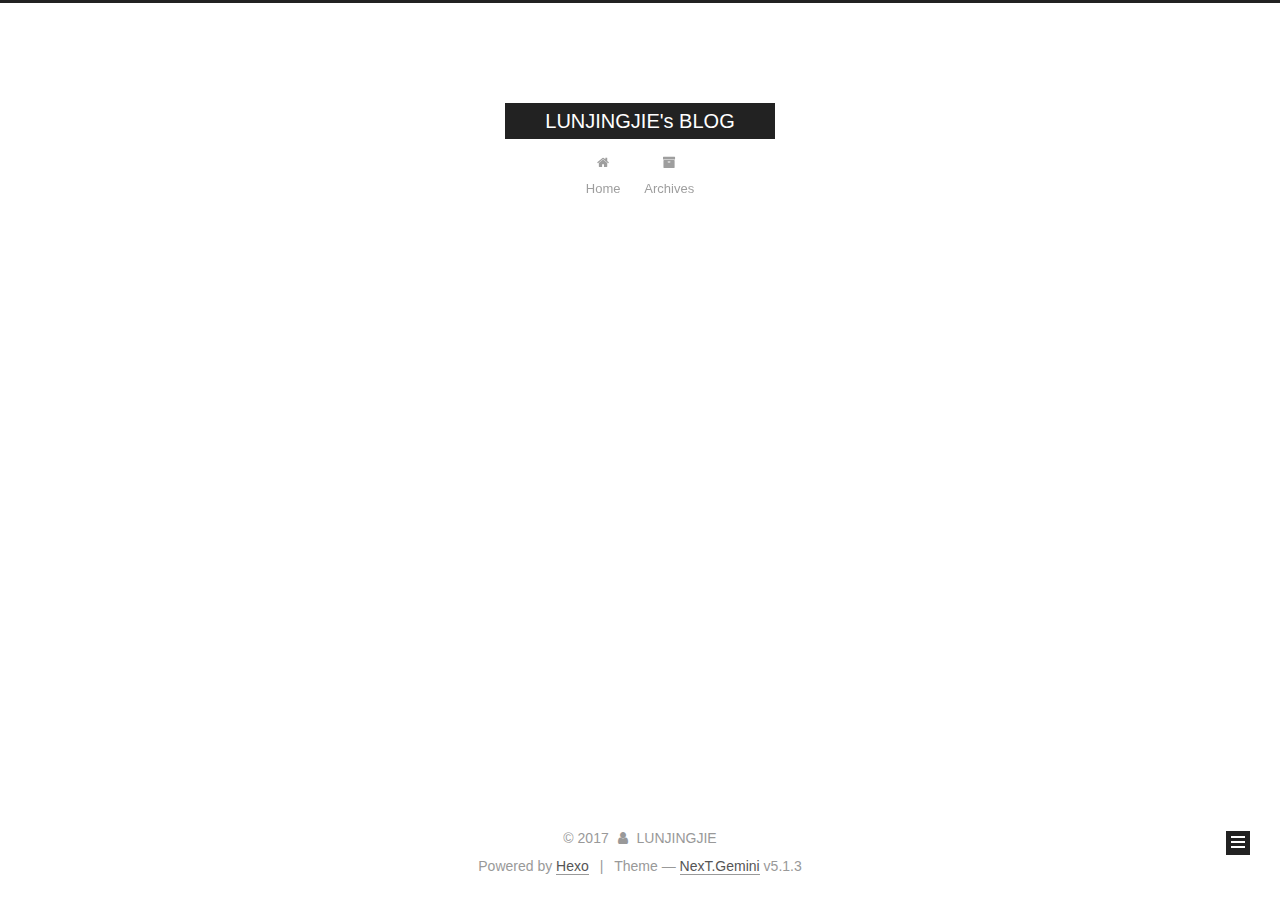
<file: archives/2017/12/index.html>
<!DOCTYPE html>



  


<html class="theme-next gemini use-motion" lang="">
<head>
  <meta charset="UTF-8"/>
<meta http-equiv="X-UA-Compatible" content="IE=edge" />
<meta name="viewport" content="width=device-width, initial-scale=1, maximum-scale=1"/>
<meta name="theme-color" content="#222">









<meta http-equiv="Cache-Control" content="no-transform" />
<meta http-equiv="Cache-Control" content="no-siteapp" />
















  
  
  <link href="/lib/fancybox/source/jquery.fancybox.css?v=2.1.5" rel="stylesheet" type="text/css" />







<link href="/lib/font-awesome/css/font-awesome.min.css?v=4.6.2" rel="stylesheet" type="text/css" />

<link href="/css/main.css?v=5.1.3" rel="stylesheet" type="text/css" />


  <link rel="apple-touch-icon" sizes="180x180" href="/images/apple-touch-icon-next.png?v=5.1.3">


  <link rel="icon" type="image/png" sizes="32x32" href="/images/favicon-32x32-next.png?v=5.1.3">


  <link rel="icon" type="image/png" sizes="16x16" href="/images/favicon-16x16-next.png?v=5.1.3">


  <link rel="mask-icon" href="/images/logo.svg?v=5.1.3" color="#222">





  <meta name="keywords" content="Hexo, NexT" />










<meta property="og:type" content="website">
<meta property="og:title" content="LUNJINGJIE&#39;s BLOG">
<meta property="og:url" content="http://yoursite.com/archives/2017/12/index.html">
<meta property="og:site_name" content="LUNJINGJIE&#39;s BLOG">
<meta name="twitter:card" content="summary">
<meta name="twitter:title" content="LUNJINGJIE&#39;s BLOG">



<script type="text/javascript" id="hexo.configurations">
  var NexT = window.NexT || {};
  var CONFIG = {
    root: '/',
    scheme: 'Gemini',
    version: '5.1.3',
    sidebar: {"position":"left","display":"post","offset":12,"b2t":false,"scrollpercent":false,"onmobile":false},
    fancybox: true,
    tabs: true,
    motion: {"enable":true,"async":false,"transition":{"post_block":"fadeIn","post_header":"slideDownIn","post_body":"slideDownIn","coll_header":"slideLeftIn","sidebar":"slideUpIn"}},
    duoshuo: {
      userId: '0',
      author: 'Author'
    },
    algolia: {
      applicationID: '',
      apiKey: '',
      indexName: '',
      hits: {"per_page":10},
      labels: {"input_placeholder":"Search for Posts","hits_empty":"We didn't find any results for the search: ${query}","hits_stats":"${hits} results found in ${time} ms"}
    }
  };
</script>



  <link rel="canonical" href="http://yoursite.com/archives/2017/12/"/>





  <title>Archive | LUNJINGJIE's BLOG</title>
  








</head>

<body itemscope itemtype="http://schema.org/WebPage" lang="">

  
  
    
  

  <div class="container sidebar-position-left page-archive">
    <div class="headband"></div>

    <header id="header" class="header" itemscope itemtype="http://schema.org/WPHeader">
      <div class="header-inner"><div class="site-brand-wrapper">
  <div class="site-meta ">
    

    <div class="custom-logo-site-title">
      <a href="/"  class="brand" rel="start">
        <span class="logo-line-before"><i></i></span>
        <span class="site-title">LUNJINGJIE's BLOG</span>
        <span class="logo-line-after"><i></i></span>
      </a>
    </div>
      
        <p class="site-subtitle"></p>
      
  </div>

  <div class="site-nav-toggle">
    <button>
      <span class="btn-bar"></span>
      <span class="btn-bar"></span>
      <span class="btn-bar"></span>
    </button>
  </div>
</div>

<nav class="site-nav">
  

  
    <ul id="menu" class="menu">
      
        
        <li class="menu-item menu-item-home">
          <a href="/" rel="section">
            
              <i class="menu-item-icon fa fa-fw fa-home"></i> <br />
            
            Home
          </a>
        </li>
      
        
        <li class="menu-item menu-item-archives">
          <a href="/archives/" rel="section">
            
              <i class="menu-item-icon fa fa-fw fa-archive"></i> <br />
            
            Archives
          </a>
        </li>
      

      
    </ul>
  

  
</nav>



 </div>
    </header>

    <main id="main" class="main">
      <div class="main-inner">
        <div class="content-wrap">
          <div id="content" class="content">
            

  
  
  
  <div class="post-block archive">
    <div id="posts" class="posts-collapse">
      <span class="archive-move-on"></span>

      <span class="archive-page-counter">
        
        
        
          
        
        Um..! 2 posts in total. Keep on posting.
      </span>

      

        
        
        

        
          
          <div class="collection-title">
            <h1 class="archive-year" id="archive-year-2017">2017</h1>
          </div>
        
        

        

  <article class="post post-type-normal" itemscope itemtype="http://schema.org/Article">
    <header class="post-header">

      <h2 class="post-title">
        
            <a class="post-title-link" href="/2017/12/28/test测试/" itemprop="url">
              
                <span itemprop="name">test����</span>
              
            </a>
        
      </h2>

      <div class="post-meta">
        <time class="post-time" itemprop="dateCreated"
              datetime="2017-12-28T10:56:53+08:00"
              content="2017-12-28" >
          12-28
        </time>
      </div>

    </header>
  </article>



      

        
        
        

        
        

        

  <article class="post post-type-normal" itemscope itemtype="http://schema.org/Article">
    <header class="post-header">

      <h2 class="post-title">
        
            <a class="post-title-link" href="/2017/12/28/hello-world/" itemprop="url">
              
                <span itemprop="name">Hello World</span>
              
            </a>
        
      </h2>

      <div class="post-meta">
        <time class="post-time" itemprop="dateCreated"
              datetime="2017-12-28T10:10:31+08:00"
              content="2017-12-28" >
          12-28
        </time>
      </div>

    </header>
  </article>



      

    </div>
  </div>
  
  
  

  



          </div>
          


          

        </div>
        
          
  
  <div class="sidebar-toggle">
    <div class="sidebar-toggle-line-wrap">
      <span class="sidebar-toggle-line sidebar-toggle-line-first"></span>
      <span class="sidebar-toggle-line sidebar-toggle-line-middle"></span>
      <span class="sidebar-toggle-line sidebar-toggle-line-last"></span>
    </div>
  </div>

  <aside id="sidebar" class="sidebar">
    
    <div class="sidebar-inner">

      

      

      <section class="site-overview-wrap sidebar-panel sidebar-panel-active">
        <div class="site-overview">
          <div class="site-author motion-element" itemprop="author" itemscope itemtype="http://schema.org/Person">
            
              <p class="site-author-name" itemprop="name">LUNJINGJIE</p>
              <p class="site-description motion-element" itemprop="description"></p>
          </div>

          <nav class="site-state motion-element">

            
              <div class="site-state-item site-state-posts">
              
                <a href="/archives/">
              
                  <span class="site-state-item-count">2</span>
                  <span class="site-state-item-name">posts</span>
                </a>
              </div>
            

            

            

          </nav>

          

          <div class="links-of-author motion-element">
            
          </div>

          
          

          
          

          

        </div>
      </section>

      

      

    </div>
  </aside>


        
      </div>
    </main>

    <footer id="footer" class="footer">
      <div class="footer-inner">
        <div class="copyright">&copy; <span itemprop="copyrightYear">2017</span>
  <span class="with-love">
    <i class="fa fa-user"></i>
  </span>
  <span class="author" itemprop="copyrightHolder">LUNJINGJIE</span>

  
</div>


  <div class="powered-by">Powered by <a class="theme-link" target="_blank" href="https://hexo.io">Hexo</a></div>



  <span class="post-meta-divider">|</span>



  <div class="theme-info">Theme &mdash; <a class="theme-link" target="_blank" href="https://github.com/iissnan/hexo-theme-next">NexT.Gemini</a> v5.1.3</div>




        







        
      </div>
    </footer>

    
      <div class="back-to-top">
        <i class="fa fa-arrow-up"></i>
        
      </div>
    

    

  </div>

  

<script type="text/javascript">
  if (Object.prototype.toString.call(window.Promise) !== '[object Function]') {
    window.Promise = null;
  }
</script>









  












  
  
    <script type="text/javascript" src="/lib/jquery/index.js?v=2.1.3"></script>
  

  
  
    <script type="text/javascript" src="/lib/fastclick/lib/fastclick.min.js?v=1.0.6"></script>
  

  
  
    <script type="text/javascript" src="/lib/jquery_lazyload/jquery.lazyload.js?v=1.9.7"></script>
  

  
  
    <script type="text/javascript" src="/lib/velocity/velocity.min.js?v=1.2.1"></script>
  

  
  
    <script type="text/javascript" src="/lib/velocity/velocity.ui.min.js?v=1.2.1"></script>
  

  
  
    <script type="text/javascript" src="/lib/fancybox/source/jquery.fancybox.pack.js?v=2.1.5"></script>
  


  


  <script type="text/javascript" src="/js/src/utils.js?v=5.1.3"></script>

  <script type="text/javascript" src="/js/src/motion.js?v=5.1.3"></script>



  
  


  <script type="text/javascript" src="/js/src/affix.js?v=5.1.3"></script>

  <script type="text/javascript" src="/js/src/schemes/pisces.js?v=5.1.3"></script>



  

  


  <script type="text/javascript" src="/js/src/bootstrap.js?v=5.1.3"></script>



  


  




	





  





  












  





  

  

  

  
  

  

  

  

</body>
</html>
</file>
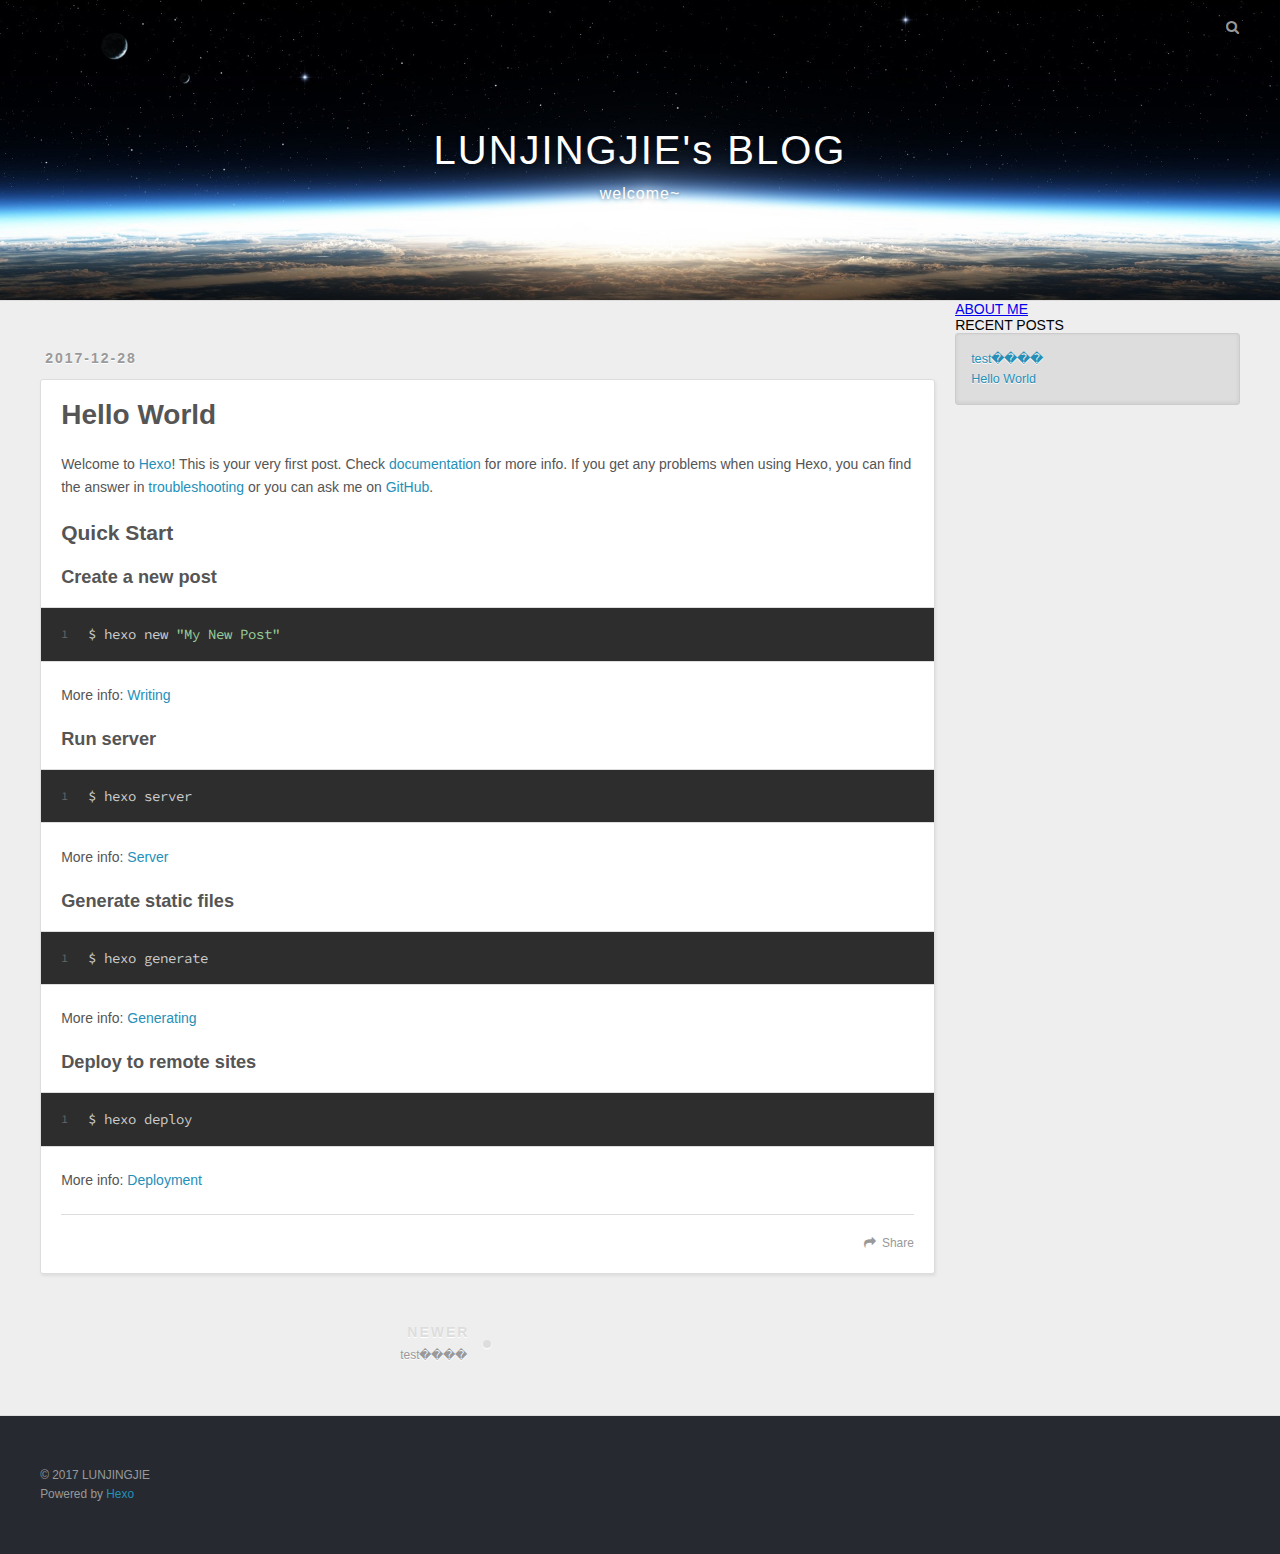
<file: 2017/12/28/hello-world/index.html>
<!DOCTYPE html>
<html>
<head>
  <meta charset="utf-8">
  
  <title>Hello World | LUNJINGJIE&#39;s BLOG</title>
  <meta name="viewport" content="width=device-width, initial-scale=1, maximum-scale=1">
  <meta name="description" content="Welcome to Hexo! This is your very first post. Check documentation for more info. If you get any problems when using Hexo, you can find the answer in troubleshooting or you can ask me on GitHub. Quick">
<meta property="og:type" content="article">
<meta property="og:title" content="Hello World">
<meta property="og:url" content="http://yoursite.com/2017/12/28/hello-world/index.html">
<meta property="og:site_name" content="LUNJINGJIE&#39;s BLOG">
<meta property="og:description" content="Welcome to Hexo! This is your very first post. Check documentation for more info. If you get any problems when using Hexo, you can find the answer in troubleshooting or you can ask me on GitHub. Quick">
<meta property="og:updated_time" content="2017-12-28T02:10:31.309Z">
<meta name="twitter:card" content="summary">
<meta name="twitter:title" content="Hello World">
<meta name="twitter:description" content="Welcome to Hexo! This is your very first post. Check documentation for more info. If you get any problems when using Hexo, you can find the answer in troubleshooting or you can ask me on GitHub. Quick">
  
  
  
    <link href="//fonts.googleapis.com/css?family=Source+Code+Pro" rel="stylesheet" type="text/css">
  
  <link rel="stylesheet" href="/css/style.css">
  

</head>

<body>
  <div id="container">
    <div id="wrap">
      <header id="header">
  <div id="banner"></div>
  <div id="header-outer" class="outer">
    <div id="header-title" class="inner">
      <h1 id="logo-wrap">
        <a href="/" id="logo">LUNJINGJIE&#39;s BLOG</a>
      </h1>
      
        <h2 id="subtitle-wrap">
          <a href="/" id="subtitle">welcome~</a>
        </h2>
      
    </div>
    <div id="header-inner" class="inner">
      <nav id="main-nav">
        <a id="main-nav-toggle" class="nav-icon"></a>
        
      </nav>
      <nav id="sub-nav">
        
        <a id="nav-search-btn" class="nav-icon" title="Search"></a>
      </nav>
      <div id="search-form-wrap">
        <form action="//google.com/search" method="get" accept-charset="UTF-8" class="search-form"><input type="search" name="q" class="search-form-input" placeholder="Search"><button type="submit" class="search-form-submit">&#xF002;</button><input type="hidden" name="sitesearch" value="http://yoursite.com"></form>
      </div>
    </div>
  </div>
</header>
      <div class="outer">
        <section id="main"><article id="post-hello-world" class="article article-type-post" itemscope itemprop="blogPost">
  <div class="article-meta">
    <a href="/2017/12/28/hello-world/" class="article-date">
  <time datetime="2017-12-28T02:10:31.309Z" itemprop="datePublished">2017-12-28</time>
</a>
    
  </div>
  <div class="article-inner">
    
    
      <header class="article-header">
        
  
    <h1 class="article-title" itemprop="name">
      Hello World
    </h1>
  

      </header>
    
    <div class="article-entry" itemprop="articleBody">
      
        <p>Welcome to <a href="https://hexo.io/" target="_blank" rel="noopener">Hexo</a>! This is your very first post. Check <a href="https://hexo.io/docs/" target="_blank" rel="noopener">documentation</a> for more info. If you get any problems when using Hexo, you can find the answer in <a href="https://hexo.io/docs/troubleshooting.html" target="_blank" rel="noopener">troubleshooting</a> or you can ask me on <a href="https://github.com/hexojs/hexo/issues" target="_blank" rel="noopener">GitHub</a>.</p>
<h2 id="Quick-Start"><a href="#Quick-Start" class="headerlink" title="Quick Start"></a>Quick Start</h2><h3 id="Create-a-new-post"><a href="#Create-a-new-post" class="headerlink" title="Create a new post"></a>Create a new post</h3><figure class="highlight bash"><table><tr><td class="gutter"><pre><span class="line">1</span><br></pre></td><td class="code"><pre><span class="line">$ hexo new <span class="string">"My New Post"</span></span><br></pre></td></tr></table></figure>
<p>More info: <a href="https://hexo.io/docs/writing.html" target="_blank" rel="noopener">Writing</a></p>
<h3 id="Run-server"><a href="#Run-server" class="headerlink" title="Run server"></a>Run server</h3><figure class="highlight bash"><table><tr><td class="gutter"><pre><span class="line">1</span><br></pre></td><td class="code"><pre><span class="line">$ hexo server</span><br></pre></td></tr></table></figure>
<p>More info: <a href="https://hexo.io/docs/server.html" target="_blank" rel="noopener">Server</a></p>
<h3 id="Generate-static-files"><a href="#Generate-static-files" class="headerlink" title="Generate static files"></a>Generate static files</h3><figure class="highlight bash"><table><tr><td class="gutter"><pre><span class="line">1</span><br></pre></td><td class="code"><pre><span class="line">$ hexo generate</span><br></pre></td></tr></table></figure>
<p>More info: <a href="https://hexo.io/docs/generating.html" target="_blank" rel="noopener">Generating</a></p>
<h3 id="Deploy-to-remote-sites"><a href="#Deploy-to-remote-sites" class="headerlink" title="Deploy to remote sites"></a>Deploy to remote sites</h3><figure class="highlight bash"><table><tr><td class="gutter"><pre><span class="line">1</span><br></pre></td><td class="code"><pre><span class="line">$ hexo deploy</span><br></pre></td></tr></table></figure>
<p>More info: <a href="https://hexo.io/docs/deployment.html" target="_blank" rel="noopener">Deployment</a></p>

      
    </div>
    <footer class="article-footer">
      <a data-url="http://yoursite.com/2017/12/28/hello-world/" data-id="cjbrimxep000070lx7q3pp53l" class="article-share-link">Share</a>
      
      
    </footer>
  </div>
  
    
<nav id="article-nav">
  
    <a href="/2017/12/28/test测试/" id="article-nav-newer" class="article-nav-link-wrap">
      <strong class="article-nav-caption">Newer</strong>
      <div class="article-nav-title">
        
          test����
        
      </div>
    </a>
  
  
</nav>

  
</article>

</section>
        
          <aside id="sidebar">
  
    <!-- Featured Tags -->

  
    <!-- Short About -->
<section class="visible-md visible-lg">
    <h5><a href="/about/">ABOUT ME</a></h5>
    <div class="short-about">

        

        

        <!-- SNS Link -->
        <ul class="list-inline">
            
            
            

            

            

            
            
            
            
        </ul>
    </div>
</section>
  
    
  <h5>RECENT POSTS</h3>
  <div class="widget">
    <ul>
      
        <li>
          <a href="/2017/12/28/test测试/">test����</a>
        </li>
      
        <li>
          <a href="/2017/12/28/hello-world/">Hello World</a>
        </li>
      
    </ul>
  </div>

  
    <!-- Friends Blog -->

  
</aside>
        
      </div>
      <footer id="footer">
  
  <div class="outer">
    <div id="footer-info" class="inner">
      &copy; 2017 LUNJINGJIE<br>
      Powered by <a href="http://hexo.io/" target="_blank">Hexo</a>
    </div>
  </div>
</footer>
    </div>
    <nav id="mobile-nav">
  
</nav>
    

<script src="//ajax.googleapis.com/ajax/libs/jquery/2.0.3/jquery.min.js"></script>



<script src="/js/script.js"></script>

  </div>
</body>
</html>
</file>
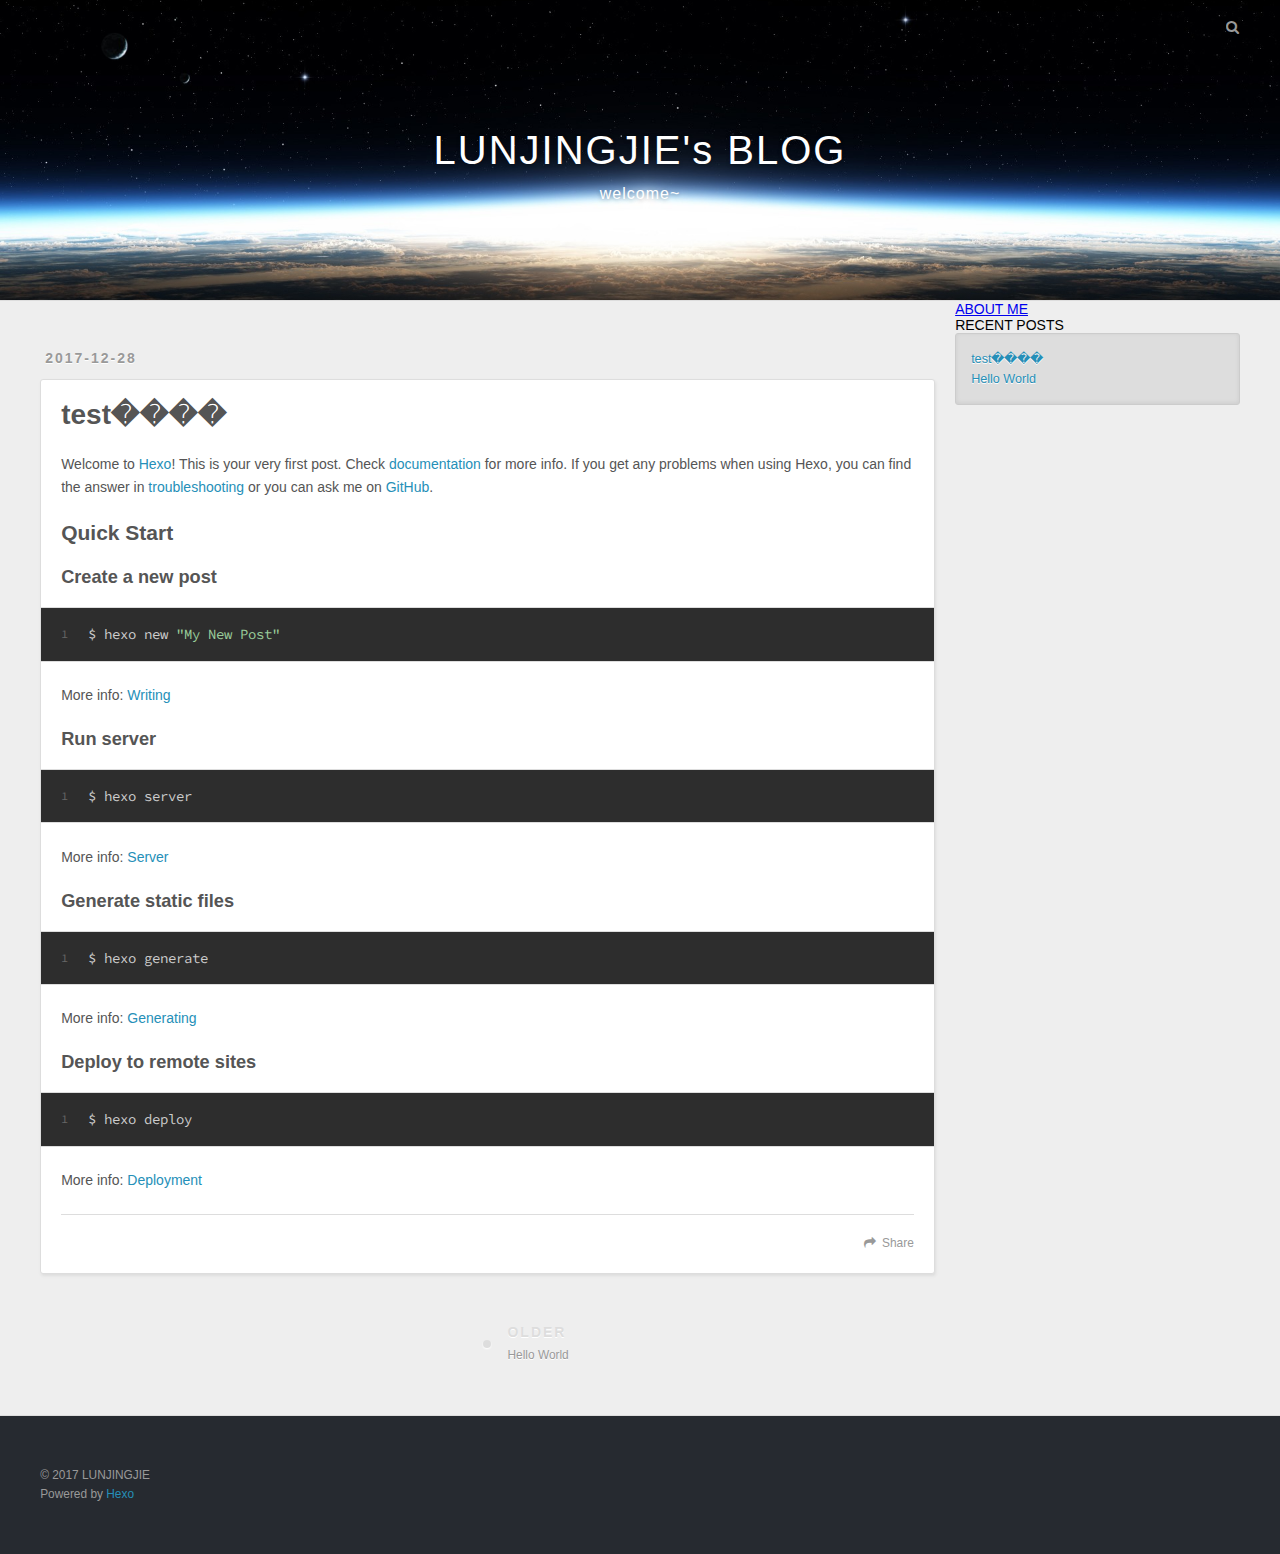
<file: 2017/12/28/test测试/index.html>
<!DOCTYPE html>
<html>
<head>
  <meta charset="utf-8">
  
  <title>test���� | LUNJINGJIE&#39;s BLOG</title>
  <meta name="viewport" content="width=device-width, initial-scale=1, maximum-scale=1">
  <meta name="description" content="Welcome to Hexo! This is your very first post. Check documentation for more info. If you get any problems when using Hexo, you can find the answer in troubleshooting or you can ask me on GitHub. Quick">
<meta property="og:type" content="article">
<meta property="og:title" content="test����">
<meta property="og:url" content="http://yoursite.com/2017/12/28/test测试/index.html">
<meta property="og:site_name" content="LUNJINGJIE&#39;s BLOG">
<meta property="og:description" content="Welcome to Hexo! This is your very first post. Check documentation for more info. If you get any problems when using Hexo, you can find the answer in troubleshooting or you can ask me on GitHub. Quick">
<meta property="og:updated_time" content="2017-12-28T02:59:11.061Z">
<meta name="twitter:card" content="summary">
<meta name="twitter:title" content="test����">
<meta name="twitter:description" content="Welcome to Hexo! This is your very first post. Check documentation for more info. If you get any problems when using Hexo, you can find the answer in troubleshooting or you can ask me on GitHub. Quick">
  
  
  
    <link href="//fonts.googleapis.com/css?family=Source+Code+Pro" rel="stylesheet" type="text/css">
  
  <link rel="stylesheet" href="/css/style.css">
  

</head>

<body>
  <div id="container">
    <div id="wrap">
      <header id="header">
  <div id="banner"></div>
  <div id="header-outer" class="outer">
    <div id="header-title" class="inner">
      <h1 id="logo-wrap">
        <a href="/" id="logo">LUNJINGJIE&#39;s BLOG</a>
      </h1>
      
        <h2 id="subtitle-wrap">
          <a href="/" id="subtitle">welcome~</a>
        </h2>
      
    </div>
    <div id="header-inner" class="inner">
      <nav id="main-nav">
        <a id="main-nav-toggle" class="nav-icon"></a>
        
      </nav>
      <nav id="sub-nav">
        
        <a id="nav-search-btn" class="nav-icon" title="Search"></a>
      </nav>
      <div id="search-form-wrap">
        <form action="//google.com/search" method="get" accept-charset="UTF-8" class="search-form"><input type="search" name="q" class="search-form-input" placeholder="Search"><button type="submit" class="search-form-submit">&#xF002;</button><input type="hidden" name="sitesearch" value="http://yoursite.com"></form>
      </div>
    </div>
  </div>
</header>
      <div class="outer">
        <section id="main"><article id="post-test测试" class="article article-type-post" itemscope itemprop="blogPost">
  <div class="article-meta">
    <a href="/2017/12/28/test测试/" class="article-date">
  <time datetime="2017-12-28T02:56:53.020Z" itemprop="datePublished">2017-12-28</time>
</a>
    
  </div>
  <div class="article-inner">
    
    
      <header class="article-header">
        
  
    <h1 class="article-title" itemprop="name">
      test����
    </h1>
  

      </header>
    
    <div class="article-entry" itemprop="articleBody">
      
        <p>Welcome to <a href="https://hexo.io/" target="_blank" rel="noopener">Hexo</a>! This is your very first post. Check <a href="https://hexo.io/docs/" target="_blank" rel="noopener">documentation</a> for more info. If you get any problems when using Hexo, you can find the answer in <a href="https://hexo.io/docs/troubleshooting.html" target="_blank" rel="noopener">troubleshooting</a> or you can ask me on <a href="https://github.com/hexojs/hexo/issues" target="_blank" rel="noopener">GitHub</a>.</p>
<h2 id="Quick-Start"><a href="#Quick-Start" class="headerlink" title="Quick Start"></a>Quick Start</h2><h3 id="Create-a-new-post"><a href="#Create-a-new-post" class="headerlink" title="Create a new post"></a>Create a new post</h3><figure class="highlight bash"><table><tr><td class="gutter"><pre><span class="line">1</span><br></pre></td><td class="code"><pre><span class="line">$ hexo new <span class="string">"My New Post"</span></span><br></pre></td></tr></table></figure>
<p>More info: <a href="https://hexo.io/docs/writing.html" target="_blank" rel="noopener">Writing</a></p>
<h3 id="Run-server"><a href="#Run-server" class="headerlink" title="Run server"></a>Run server</h3><figure class="highlight bash"><table><tr><td class="gutter"><pre><span class="line">1</span><br></pre></td><td class="code"><pre><span class="line">$ hexo server</span><br></pre></td></tr></table></figure>
<p>More info: <a href="https://hexo.io/docs/server.html" target="_blank" rel="noopener">Server</a></p>
<h3 id="Generate-static-files"><a href="#Generate-static-files" class="headerlink" title="Generate static files"></a>Generate static files</h3><figure class="highlight bash"><table><tr><td class="gutter"><pre><span class="line">1</span><br></pre></td><td class="code"><pre><span class="line">$ hexo generate</span><br></pre></td></tr></table></figure>
<p>More info: <a href="https://hexo.io/docs/generating.html" target="_blank" rel="noopener">Generating</a></p>
<h3 id="Deploy-to-remote-sites"><a href="#Deploy-to-remote-sites" class="headerlink" title="Deploy to remote sites"></a>Deploy to remote sites</h3><figure class="highlight bash"><table><tr><td class="gutter"><pre><span class="line">1</span><br></pre></td><td class="code"><pre><span class="line">$ hexo deploy</span><br></pre></td></tr></table></figure>
<p>More info: <a href="https://hexo.io/docs/deployment.html" target="_blank" rel="noopener">Deployment</a></p>

      
    </div>
    <footer class="article-footer">
      <a data-url="http://yoursite.com/2017/12/28/test测试/" data-id="cjbrit4uq0001xclxz93cmjg8" class="article-share-link">Share</a>
      
      
    </footer>
  </div>
  
    
<nav id="article-nav">
  
  
    <a href="/2017/12/28/hello-world/" id="article-nav-older" class="article-nav-link-wrap">
      <strong class="article-nav-caption">Older</strong>
      <div class="article-nav-title">Hello World</div>
    </a>
  
</nav>

  
</article>

</section>
        
          <aside id="sidebar">
  
    <!-- Featured Tags -->

  
    <!-- Short About -->
<section class="visible-md visible-lg">
    <h5><a href="/about/">ABOUT ME</a></h5>
    <div class="short-about">

        

        

        <!-- SNS Link -->
        <ul class="list-inline">
            
            
            

            

            

            
            
            
            
        </ul>
    </div>
</section>
  
    
  <h5>RECENT POSTS</h3>
  <div class="widget">
    <ul>
      
        <li>
          <a href="/2017/12/28/test测试/">test����</a>
        </li>
      
        <li>
          <a href="/2017/12/28/hello-world/">Hello World</a>
        </li>
      
    </ul>
  </div>

  
    <!-- Friends Blog -->

  
</aside>
        
      </div>
      <footer id="footer">
  
  <div class="outer">
    <div id="footer-info" class="inner">
      &copy; 2017 LUNJINGJIE<br>
      Powered by <a href="http://hexo.io/" target="_blank">Hexo</a>
    </div>
  </div>
</footer>
    </div>
    <nav id="mobile-nav">
  
</nav>
    

<script src="//ajax.googleapis.com/ajax/libs/jquery/2.0.3/jquery.min.js"></script>



<script src="/js/script.js"></script>

  </div>
</body>
</html>
</file>
<file: css/style.css>
body {
  width: 100%;
}
body:before,
body:after {
  content: "";
  display: table;
}
body:after {
  clear: both;
}
html,
body,
div,
span,
applet,
object,
iframe,
h1,
h2,
h3,
h4,
h5,
h6,
p,
blockquote,
pre,
a,
abbr,
acronym,
address,
big,
cite,
code,
del,
dfn,
em,
img,
ins,
kbd,
q,
s,
samp,
small,
strike,
strong,
sub,
sup,
tt,
var,
dl,
dt,
dd,
ol,
ul,
li,
fieldset,
form,
label,
legend,
table,
caption,
tbody,
tfoot,
thead,
tr,
th,
td {
  margin: 0;
  padding: 0;
  border: 0;
  outline: 0;
  font-weight: inherit;
  font-style: inherit;
  font-family: inherit;
  font-size: 100%;
  vertical-align: baseline;
}
body {
  line-height: 1;
  color: #000;
  background: #fff;
}
ol,
ul {
  list-style: none;
}
table {
  border-collapse: separate;
  border-spacing: 0;
  vertical-align: middle;
}
caption,
th,
td {
  text-align: left;
  font-weight: normal;
  vertical-align: middle;
}
a img {
  border: none;
}
input,
button {
  margin: 0;
  padding: 0;
}
input::-moz-focus-inner,
button::-moz-focus-inner {
  border: 0;
  padding: 0;
}
@font-face {
  font-family: FontAwesome;
  font-style: normal;
  font-weight: normal;
  src: url("fonts/fontawesome-webfont.eot?v=#4.0.3");
  src: url("fonts/fontawesome-webfont.eot?#iefix&v=#4.0.3") format("embedded-opentype"), url("fonts/fontawesome-webfont.woff?v=#4.0.3") format("woff"), url("fonts/fontawesome-webfont.ttf?v=#4.0.3") format("truetype"), url("fonts/fontawesome-webfont.svg#fontawesomeregular?v=#4.0.3") format("svg");
}
html,
body,
#container {
  height: 100%;
}
body {
  background: #eee;
  font: 14px -apple-system, BlinkMacSystemFont, "Segoe UI", "Roboto", "Oxygen", "Ubuntu", "Cantarell", "Fira Sans", "Droid Sans", "Helvetica Neue", sans-serif;
  -webkit-text-size-adjust: 100%;
}
.outer {
  max-width: 1220px;
  margin: 0 auto;
  padding: 0 20px;
}
.outer:before,
.outer:after {
  content: "";
  display: table;
}
.outer:after {
  clear: both;
}
.inner {
  display: inline;
  float: left;
  width: 98.33333333333333%;
  margin: 0 0.833333333333333%;
}
.left,
.alignleft {
  float: left;
}
.right,
.alignright {
  float: right;
}
.clear {
  clear: both;
}
#container {
  position: relative;
}
.mobile-nav-on {
  overflow: hidden;
}
#wrap {
  height: 100%;
  width: 100%;
  position: absolute;
  top: 0;
  left: 0;
  -webkit-transition: 0.2s ease-out;
  -moz-transition: 0.2s ease-out;
  -ms-transition: 0.2s ease-out;
  transition: 0.2s ease-out;
  z-index: 1;
  background: #eee;
}
.mobile-nav-on #wrap {
  left: 280px;
}
@media screen and (min-width: 768px) {
  #main {
    display: inline;
    float: left;
    width: 73.33333333333333%;
    margin: 0 0.833333333333333%;
  }
}
.article-date,
.article-category-link,
.archive-year,
.widget-title {
  text-decoration: none;
  text-transform: uppercase;
  letter-spacing: 2px;
  color: #999;
  margin-bottom: 1em;
  margin-left: 5px;
  line-height: 1em;
  text-shadow: 0 1px #fff;
  font-weight: bold;
}
.article-inner,
.archive-article-inner {
  background: #fff;
  -webkit-box-shadow: 1px 2px 3px #ddd;
  box-shadow: 1px 2px 3px #ddd;
  border: 1px solid #ddd;
  border-radius: 3px;
}
.article-entry h1,
.widget h1 {
  font-size: 2em;
}
.article-entry h2,
.widget h2 {
  font-size: 1.5em;
}
.article-entry h3,
.widget h3 {
  font-size: 1.3em;
}
.article-entry h4,
.widget h4 {
  font-size: 1.2em;
}
.article-entry h5,
.widget h5 {
  font-size: 1em;
}
.article-entry h6,
.widget h6 {
  font-size: 1em;
  color: #999;
}
.article-entry hr,
.widget hr {
  border: 1px dashed #ddd;
}
.article-entry strong,
.widget strong {
  font-weight: bold;
}
.article-entry em,
.widget em,
.article-entry cite,
.widget cite {
  font-style: italic;
}
.article-entry sup,
.widget sup,
.article-entry sub,
.widget sub {
  font-size: 0.75em;
  line-height: 0;
  position: relative;
  vertical-align: baseline;
}
.article-entry sup,
.widget sup {
  top: -0.5em;
}
.article-entry sub,
.widget sub {
  bottom: -0.2em;
}
.article-entry small,
.widget small {
  font-size: 0.85em;
}
.article-entry acronym,
.widget acronym,
.article-entry abbr,
.widget abbr {
  border-bottom: 1px dotted;
}
.article-entry ul,
.widget ul,
.article-entry ol,
.widget ol,
.article-entry dl,
.widget dl {
  margin: 0 20px;
  line-height: 1.6em;
}
.article-entry ul ul,
.widget ul ul,
.article-entry ol ul,
.widget ol ul,
.article-entry ul ol,
.widget ul ol,
.article-entry ol ol,
.widget ol ol {
  margin-top: 0;
  margin-bottom: 0;
}
.article-entry ul,
.widget ul {
  list-style: disc;
}
.article-entry ol,
.widget ol {
  list-style: decimal;
}
.article-entry dt,
.widget dt {
  font-weight: bold;
}
#header {
  height: 300px;
  position: relative;
  border-bottom: 1px solid #ddd;
}
#header:before,
#header:after {
  content: "";
  position: absolute;
  left: 0;
  right: 0;
  height: 40px;
}
#header:before {
  top: 0;
  background: -webkit-linear-gradient(rgba(0,0,0,0.2), transparent);
  background: -moz-linear-gradient(rgba(0,0,0,0.2), transparent);
  background: -ms-linear-gradient(rgba(0,0,0,0.2), transparent);
  background: linear-gradient(rgba(0,0,0,0.2), transparent);
}
#header:after {
  bottom: 0;
  background: -webkit-linear-gradient(transparent, rgba(0,0,0,0.2));
  background: -moz-linear-gradient(transparent, rgba(0,0,0,0.2));
  background: -ms-linear-gradient(transparent, rgba(0,0,0,0.2));
  background: linear-gradient(transparent, rgba(0,0,0,0.2));
}
#header-outer {
  height: 100%;
  position: relative;
}
#header-inner {
  position: relative;
  overflow: hidden;
}
#banner {
  position: absolute;
  top: 0;
  left: 0;
  width: 100%;
  height: 100%;
  background: url("images/banner.jpg") center #000;
  -webkit-background-size: cover;
  -moz-background-size: cover;
  background-size: cover;
  z-index: -1;
}
#header-title {
  text-align: center;
  height: 40px;
  position: absolute;
  top: 50%;
  left: 0;
  margin-top: -20px;
}
#logo,
#subtitle {
  text-decoration: none;
  color: #fff;
  font-weight: 300;
  text-shadow: 0 1px 4px rgba(0,0,0,0.3);
}
#logo {
  font-size: 40px;
  line-height: 40px;
  letter-spacing: 2px;
}
#subtitle {
  font-size: 16px;
  line-height: 16px;
  letter-spacing: 1px;
}
#subtitle-wrap {
  margin-top: 16px;
}
#main-nav {
  float: left;
  margin-left: -15px;
}
.nav-icon,
.main-nav-link {
  float: left;
  color: #fff;
  opacity: 0.6;
  text-decoration: none;
  text-shadow: 0 1px rgba(0,0,0,0.2);
  -webkit-transition: opacity 0.2s;
  -moz-transition: opacity 0.2s;
  -ms-transition: opacity 0.2s;
  transition: opacity 0.2s;
  display: block;
  padding: 20px 15px;
}
.nav-icon:hover,
.main-nav-link:hover {
  opacity: 1;
}
.nav-icon {
  font-family: FontAwesome;
  text-align: center;
  font-size: 14px;
  width: 14px;
  height: 14px;
  padding: 20px 15px;
  position: relative;
  cursor: pointer;
}
.main-nav-link {
  font-weight: 300;
  letter-spacing: 1px;
}
@media screen and (max-width: 479px) {
  .main-nav-link {
    display: none;
  }
}
#main-nav-toggle {
  display: none;
}
#main-nav-toggle:before {
  content: "\f0c9";
}
@media screen and (max-width: 479px) {
  #main-nav-toggle {
    display: block;
  }
}
#sub-nav {
  float: right;
  margin-right: -15px;
}
#nav-rss-link:before {
  content: "\f09e";
}
#nav-search-btn:before {
  content: "\f002";
}
#search-form-wrap {
  position: absolute;
  top: 15px;
  width: 150px;
  height: 30px;
  right: -150px;
  opacity: 0;
  -webkit-transition: 0.2s ease-out;
  -moz-transition: 0.2s ease-out;
  -ms-transition: 0.2s ease-out;
  transition: 0.2s ease-out;
}
#search-form-wrap.on {
  opacity: 1;
  right: 0;
}
@media screen and (max-width: 479px) {
  #search-form-wrap {
    width: 100%;
    right: -100%;
  }
}
.search-form {
  position: absolute;
  top: 0;
  left: 0;
  right: 0;
  background: #fff;
  padding: 5px 15px;
  border-radius: 15px;
  -webkit-box-shadow: 0 0 10px rgba(0,0,0,0.3);
  box-shadow: 0 0 10px rgba(0,0,0,0.3);
}
.search-form-input {
  border: none;
  background: none;
  color: #555;
  width: 100%;
  font: 13px -apple-system, BlinkMacSystemFont, "Segoe UI", "Roboto", "Oxygen", "Ubuntu", "Cantarell", "Fira Sans", "Droid Sans", "Helvetica Neue", sans-serif;
  outline: none;
}
.search-form-input::-webkit-search-results-decoration,
.search-form-input::-webkit-search-cancel-button {
  -webkit-appearance: none;
}
.search-form-submit {
  position: absolute;
  top: 50%;
  right: 10px;
  margin-top: -7px;
  font: 13px FontAwesome;
  border: none;
  background: none;
  color: #bbb;
  cursor: pointer;
}
.search-form-submit:hover,
.search-form-submit:focus {
  color: #777;
}
.article {
  margin: 50px 0;
}
.article-inner {
  overflow: hidden;
}
.article-meta:before,
.article-meta:after {
  content: "";
  display: table;
}
.article-meta:after {
  clear: both;
}
.article-date {
  float: left;
}
.article-category {
  float: left;
  line-height: 1em;
  color: #ccc;
  text-shadow: 0 1px #fff;
  margin-left: 8px;
}
.article-category:before {
  content: "\2022";
}
.article-category-link {
  margin: 0 12px 1em;
}
.article-header {
  padding: 20px 20px 0;
}
.article-title {
  text-decoration: none;
  font-size: 2em;
  font-weight: bold;
  color: #555;
  line-height: 1.1em;
  -webkit-transition: color 0.2s;
  -moz-transition: color 0.2s;
  -ms-transition: color 0.2s;
  transition: color 0.2s;
}
a.article-title:hover {
  color: #258fb8;
}
.article-entry {
  color: #555;
  padding: 0 20px;
}
.article-entry:before,
.article-entry:after {
  content: "";
  display: table;
}
.article-entry:after {
  clear: both;
}
.article-entry p,
.article-entry table {
  line-height: 1.6em;
  margin: 1.6em 0;
}
.article-entry h1,
.article-entry h2,
.article-entry h3,
.article-entry h4,
.article-entry h5,
.article-entry h6 {
  font-weight: bold;
}
.article-entry h1,
.article-entry h2,
.article-entry h3,
.article-entry h4,
.article-entry h5,
.article-entry h6 {
  line-height: 1.1em;
  margin: 1.1em 0;
}
.article-entry a {
  color: #258fb8;
  text-decoration: none;
}
.article-entry a:hover {
  text-decoration: underline;
}
.article-entry ul,
.article-entry ol,
.article-entry dl {
  margin-top: 1.6em;
  margin-bottom: 1.6em;
}
.article-entry img,
.article-entry video {
  max-width: 100%;
  height: auto;
  display: block;
  margin: auto;
}
.article-entry iframe {
  border: none;
}
.article-entry table {
  width: 100%;
  border-collapse: collapse;
  border-spacing: 0;
}
.article-entry th {
  font-weight: bold;
  border-bottom: 3px solid #ddd;
  padding-bottom: 0.5em;
}
.article-entry td {
  border-bottom: 1px solid #ddd;
  padding: 10px 0;
}
.article-entry blockquote {
  font-family: Georgia, "Times New Roman", serif;
  font-size: 1.4em;
  margin: 1.6em 20px;
  text-align: center;
}
.article-entry blockquote footer {
  font-size: 14px;
  margin: 1.6em 0;
  font-family: -apple-system, BlinkMacSystemFont, "Segoe UI", "Roboto", "Oxygen", "Ubuntu", "Cantarell", "Fira Sans", "Droid Sans", "Helvetica Neue", sans-serif;
}
.article-entry blockquote footer cite:before {
  content: "—";
  padding: 0 0.5em;
}
.article-entry .pullquote {
  text-align: left;
  width: 45%;
  margin: 0;
}
.article-entry .pullquote.left {
  margin-left: 0.5em;
  margin-right: 1em;
}
.article-entry .pullquote.right {
  margin-right: 0.5em;
  margin-left: 1em;
}
.article-entry .caption {
  color: #999;
  display: block;
  font-size: 0.9em;
  margin-top: 0.5em;
  position: relative;
  text-align: center;
}
.article-entry .video-container {
  position: relative;
  padding-top: 56.25%;
  height: 0;
  overflow: hidden;
}
.article-entry .video-container iframe,
.article-entry .video-container object,
.article-entry .video-container embed {
  position: absolute;
  top: 0;
  left: 0;
  width: 100%;
  height: 100%;
  margin-top: 0;
}
.article-more-link a {
  display: inline-block;
  line-height: 1em;
  padding: 6px 15px;
  border-radius: 15px;
  background: #eee;
  color: #999;
  text-shadow: 0 1px #fff;
  text-decoration: none;
}
.article-more-link a:hover {
  background: #258fb8;
  color: #fff;
  text-decoration: none;
  text-shadow: 0 1px #1e7293;
}
.article-footer {
  font-size: 0.85em;
  line-height: 1.6em;
  border-top: 1px solid #ddd;
  padding-top: 1.6em;
  margin: 0 20px 20px;
}
.article-footer:before,
.article-footer:after {
  content: "";
  display: table;
}
.article-footer:after {
  clear: both;
}
.article-footer a {
  color: #999;
  text-decoration: none;
}
.article-footer a:hover {
  color: #555;
}
.article-tag-list-item {
  float: left;
  margin-right: 10px;
}
.article-tag-list-link:before {
  content: "#";
}
.article-comment-link {
  float: right;
}
.article-comment-link:before {
  content: "\f075";
  font-family: FontAwesome;
  padding-right: 8px;
}
.article-share-link {
  cursor: pointer;
  float: right;
  margin-left: 20px;
}
.article-share-link:before {
  content: "\f064";
  font-family: FontAwesome;
  padding-right: 6px;
}
#article-nav {
  position: relative;
}
#article-nav:before,
#article-nav:after {
  content: "";
  display: table;
}
#article-nav:after {
  clear: both;
}
@media screen and (min-width: 768px) {
  #article-nav {
    margin: 50px 0;
  }
  #article-nav:before {
    width: 8px;
    height: 8px;
    position: absolute;
    top: 50%;
    left: 50%;
    margin-top: -4px;
    margin-left: -4px;
    content: "";
    border-radius: 50%;
    background: #ddd;
    -webkit-box-shadow: 0 1px 2px #fff;
    box-shadow: 0 1px 2px #fff;
  }
}
.article-nav-link-wrap {
  text-decoration: none;
  text-shadow: 0 1px #fff;
  color: #999;
  -webkit-box-sizing: border-box;
  -moz-box-sizing: border-box;
  box-sizing: border-box;
  margin-top: 50px;
  text-align: center;
  display: block;
}
.article-nav-link-wrap:hover {
  color: #555;
}
@media screen and (min-width: 768px) {
  .article-nav-link-wrap {
    width: 50%;
    margin-top: 0;
  }
}
@media screen and (min-width: 768px) {
  #article-nav-newer {
    float: left;
    text-align: right;
    padding-right: 20px;
  }
}
@media screen and (min-width: 768px) {
  #article-nav-older {
    float: right;
    text-align: left;
    padding-left: 20px;
  }
}
.article-nav-caption {
  text-transform: uppercase;
  letter-spacing: 2px;
  color: #ddd;
  line-height: 1em;
  font-weight: bold;
}
#article-nav-newer .article-nav-caption {
  margin-right: -2px;
}
.article-nav-title {
  font-size: 0.85em;
  line-height: 1.6em;
  margin-top: 0.5em;
}
.article-share-box {
  position: absolute;
  display: none;
  background: #fff;
  -webkit-box-shadow: 1px 2px 10px rgba(0,0,0,0.2);
  box-shadow: 1px 2px 10px rgba(0,0,0,0.2);
  border-radius: 3px;
  margin-left: -145px;
  overflow: hidden;
  z-index: 1;
}
.article-share-box.on {
  display: block;
}
.article-share-input {
  width: 100%;
  background: none;
  -webkit-box-sizing: border-box;
  -moz-box-sizing: border-box;
  box-sizing: border-box;
  font: 14px -apple-system, BlinkMacSystemFont, "Segoe UI", "Roboto", "Oxygen", "Ubuntu", "Cantarell", "Fira Sans", "Droid Sans", "Helvetica Neue", sans-serif;
  padding: 0 15px;
  color: #555;
  outline: none;
  border: 1px solid #ddd;
  border-radius: 3px 3px 0 0;
  height: 36px;
  line-height: 36px;
}
.article-share-links {
  background: #eee;
}
.article-share-links:before,
.article-share-links:after {
  content: "";
  display: table;
}
.article-share-links:after {
  clear: both;
}
.article-share-twitter,
.article-share-facebook,
.article-share-pinterest,
.article-share-google {
  width: 50px;
  height: 36px;
  display: block;
  float: left;
  position: relative;
  color: #999;
  text-shadow: 0 1px #fff;
}
.article-share-twitter:before,
.article-share-facebook:before,
.article-share-pinterest:before,
.article-share-google:before {
  font-size: 20px;
  font-family: FontAwesome;
  width: 20px;
  height: 20px;
  position: absolute;
  top: 50%;
  left: 50%;
  margin-top: -10px;
  margin-left: -10px;
  text-align: center;
}
.article-share-twitter:hover,
.article-share-facebook:hover,
.article-share-pinterest:hover,
.article-share-google:hover {
  color: #fff;
}
.article-share-twitter:before {
  content: "\f099";
}
.article-share-twitter:hover {
  background: #00aced;
  text-shadow: 0 1px #008abe;
}
.article-share-facebook:before {
  content: "\f09a";
}
.article-share-facebook:hover {
  background: #3b5998;
  text-shadow: 0 1px #2f477a;
}
.article-share-pinterest:before {
  content: "\f0d2";
}
.article-share-pinterest:hover {
  background: #cb2027;
  text-shadow: 0 1px #a21a1f;
}
.article-share-google:before {
  content: "\f0d5";
}
.article-share-google:hover {
  background: #dd4b39;
  text-shadow: 0 1px #be3221;
}
.article-gallery {
  background: #000;
  position: relative;
}
.article-gallery-photos {
  position: relative;
  overflow: hidden;
}
.article-gallery-img {
  display: none;
  max-width: 100%;
}
.article-gallery-img:first-child {
  display: block;
}
.article-gallery-img.loaded {
  position: absolute;
  display: block;
}
.article-gallery-img img {
  display: block;
  max-width: 100%;
  margin: 0 auto;
}
#comments {
  background: #fff;
  -webkit-box-shadow: 1px 2px 3px #ddd;
  box-shadow: 1px 2px 3px #ddd;
  padding: 20px;
  border: 1px solid #ddd;
  border-radius: 3px;
  margin: 50px 0;
}
#comments a {
  color: #258fb8;
}
.archives-wrap {
  margin: 50px 0;
}
.archives:before,
.archives:after {
  content: "";
  display: table;
}
.archives:after {
  clear: both;
}
.archive-year-wrap {
  margin-bottom: 1em;
}
.archives {
  -webkit-column-gap: 10px;
  -moz-column-gap: 10px;
  column-gap: 10px;
}
@media screen and (min-width: 480px) and (max-width: 767px) {
  .archives {
    -webkit-column-count: 2;
    -moz-column-count: 2;
    column-count: 2;
  }
}
@media screen and (min-width: 768px) {
  .archives {
    -webkit-column-count: 3;
    -moz-column-count: 3;
    column-count: 3;
  }
}
.archive-article {
  -webkit-column-break-inside: avoid;
  page-break-inside: avoid;
  overflow: hidden;
  break-inside: avoid-column;
}
.archive-article-inner {
  padding: 10px;
  margin-bottom: 15px;
}
.archive-article-title {
  text-decoration: none;
  font-weight: bold;
  color: #555;
  -webkit-transition: color 0.2s;
  -moz-transition: color 0.2s;
  -ms-transition: color 0.2s;
  transition: color 0.2s;
  line-height: 1.6em;
}
.archive-article-title:hover {
  color: #258fb8;
}
.archive-article-footer {
  margin-top: 1em;
}
.archive-article-date {
  color: #999;
  text-decoration: none;
  font-size: 0.85em;
  line-height: 1em;
  margin-bottom: 0.5em;
  display: block;
}
#page-nav {
  margin: 50px auto;
  background: #fff;
  -webkit-box-shadow: 1px 2px 3px #ddd;
  box-shadow: 1px 2px 3px #ddd;
  border: 1px solid #ddd;
  border-radius: 3px;
  text-align: center;
  color: #999;
  overflow: hidden;
}
#page-nav:before,
#page-nav:after {
  content: "";
  display: table;
}
#page-nav:after {
  clear: both;
}
#page-nav a,
#page-nav span {
  padding: 10px 20px;
  line-height: 1;
  height: 2ex;
}
#page-nav a {
  color: #999;
  text-decoration: none;
}
#page-nav a:hover {
  background: #999;
  color: #fff;
}
#page-nav .prev {
  float: left;
}
#page-nav .next {
  float: right;
}
#page-nav .page-number {
  display: inline-block;
}
@media screen and (max-width: 479px) {
  #page-nav .page-number {
    display: none;
  }
}
#page-nav .current {
  color: #555;
  font-weight: bold;
}
#page-nav .space {
  color: #ddd;
}
#footer {
  background: #262a30;
  padding: 50px 0;
  border-top: 1px solid #ddd;
  color: #999;
}
#footer a {
  color: #258fb8;
  text-decoration: none;
}
#footer a:hover {
  text-decoration: underline;
}
#footer-info {
  line-height: 1.6em;
  font-size: 0.85em;
}
.article-entry pre,
.article-entry .highlight {
  background: #2d2d2d;
  margin: 0 -20px;
  padding: 15px 20px;
  border-style: solid;
  border-color: #ddd;
  border-width: 1px 0;
  overflow: auto;
  color: #ccc;
  line-height: 22.400000000000002px;
}
.article-entry .highlight .gutter pre,
.article-entry .gist .gist-file .gist-data .line-numbers {
  color: #666;
  font-size: 0.85em;
}
.article-entry pre,
.article-entry code {
  font-family: "Source Code Pro", Consolas, Monaco, Menlo, Consolas, monospace;
}
.article-entry code {
  background: #eee;
  text-shadow: 0 1px #fff;
  padding: 0 0.3em;
}
.article-entry pre code {
  background: none;
  text-shadow: none;
  padding: 0;
}
.article-entry .highlight pre {
  border: none;
  margin: 0;
  padding: 0;
}
.article-entry .highlight table {
  margin: 0;
  width: auto;
}
.article-entry .highlight td {
  border: none;
  padding: 0;
}
.article-entry .highlight figcaption {
  font-size: 0.85em;
  color: #999;
  line-height: 1em;
  margin-bottom: 1em;
}
.article-entry .highlight figcaption:before,
.article-entry .highlight figcaption:after {
  content: "";
  display: table;
}
.article-entry .highlight figcaption:after {
  clear: both;
}
.article-entry .highlight figcaption a {
  float: right;
}
.article-entry .highlight .gutter pre {
  text-align: right;
  padding-right: 20px;
}
.article-entry .highlight .line {
  height: 22.400000000000002px;
}
.article-entry .highlight .line.marked {
  background: #515151;
}
.article-entry .gist {
  margin: 0 -20px;
  border-style: solid;
  border-color: #ddd;
  border-width: 1px 0;
  background: #2d2d2d;
  padding: 15px 20px 15px 0;
}
.article-entry .gist .gist-file {
  border: none;
  font-family: "Source Code Pro", Consolas, Monaco, Menlo, Consolas, monospace;
  margin: 0;
}
.article-entry .gist .gist-file .gist-data {
  background: none;
  border: none;
}
.article-entry .gist .gist-file .gist-data .line-numbers {
  background: none;
  border: none;
  padding: 0 20px 0 0;
}
.article-entry .gist .gist-file .gist-data .line-data {
  padding: 0 !important;
}
.article-entry .gist .gist-file .highlight {
  margin: 0;
  padding: 0;
  border: none;
}
.article-entry .gist .gist-file .gist-meta {
  background: #2d2d2d;
  color: #999;
  font: 0.85em -apple-system, BlinkMacSystemFont, "Segoe UI", "Roboto", "Oxygen", "Ubuntu", "Cantarell", "Fira Sans", "Droid Sans", "Helvetica Neue", sans-serif;
  text-shadow: 0 0;
  padding: 0;
  margin-top: 1em;
  margin-left: 20px;
}
.article-entry .gist .gist-file .gist-meta a {
  color: #258fb8;
  font-weight: normal;
}
.article-entry .gist .gist-file .gist-meta a:hover {
  text-decoration: underline;
}
pre .comment,
pre .title {
  color: #999;
}
pre .variable,
pre .attribute,
pre .tag,
pre .regexp,
pre .ruby .constant,
pre .xml .tag .title,
pre .xml .pi,
pre .xml .doctype,
pre .html .doctype,
pre .css .id,
pre .css .class,
pre .css .pseudo {
  color: #f2777a;
}
pre .number,
pre .preprocessor,
pre .built_in,
pre .literal,
pre .params,
pre .constant {
  color: #f99157;
}
pre .class,
pre .ruby .class .title,
pre .css .rules .attribute {
  color: #9c9;
}
pre .string,
pre .value,
pre .inheritance,
pre .header,
pre .ruby .symbol,
pre .xml .cdata {
  color: #9c9;
}
pre .css .hexcolor {
  color: #6cc;
}
pre .function,
pre .python .decorator,
pre .python .title,
pre .ruby .function .title,
pre .ruby .title .keyword,
pre .perl .sub,
pre .javascript .title,
pre .coffeescript .title {
  color: #69c;
}
pre .keyword,
pre .javascript .function {
  color: #c9c;
}
@media screen and (max-width: 479px) {
  #mobile-nav {
    position: absolute;
    top: 0;
    left: 0;
    width: 280px;
    height: 100%;
    background: #191919;
    border-right: 1px solid #fff;
  }
}
@media screen and (max-width: 479px) {
  .mobile-nav-link {
    display: block;
    color: #999;
    text-decoration: none;
    padding: 15px 20px;
    font-weight: bold;
  }
  .mobile-nav-link:hover {
    color: #fff;
  }
}
@media screen and (min-width: 768px) {
  #sidebar {
    display: inline;
    float: left;
    width: 23.333333333333332%;
    margin: 0 0.833333333333333%;
  }
}
.widget-wrap {
  margin: 50px 0;
}
.widget {
  color: #777;
  text-shadow: 0 1px #fff;
  background: #ddd;
  -webkit-box-shadow: 0 -1px 4px #ccc inset;
  box-shadow: 0 -1px 4px #ccc inset;
  border: 1px solid #ccc;
  padding: 15px;
  border-radius: 3px;
}
.widget a {
  color: #258fb8;
  text-decoration: none;
}
.widget a:hover {
  text-decoration: underline;
}
.widget ul ul,
.widget ol ul,
.widget dl ul,
.widget ul ol,
.widget ol ol,
.widget dl ol,
.widget ul dl,
.widget ol dl,
.widget dl dl {
  margin-left: 15px;
  list-style: disc;
}
.widget {
  line-height: 1.6em;
  word-wrap: break-word;
  font-size: 0.9em;
}
.widget ul,
.widget ol {
  list-style: none;
  margin: 0;
}
.widget ul ul,
.widget ol ul,
.widget ul ol,
.widget ol ol {
  margin: 0 20px;
}
.widget ul ul,
.widget ol ul {
  list-style: disc;
}
.widget ul ol,
.widget ol ol {
  list-style: decimal;
}
.category-list-count,
.tag-list-count,
.archive-list-count {
  padding-left: 5px;
  color: #999;
  font-size: 0.85em;
}
.category-list-count:before,
.tag-list-count:before,
.archive-list-count:before {
  content: "(";
}
.category-list-count:after,
.tag-list-count:after,
.archive-list-count:after {
  content: ")";
}
.tagcloud a {
  margin-right: 5px;
  display: inline-block;
}
</file>
<file: css/main.css>
/* normalize.css v3.0.2 | MIT License | git.io/normalize */
html {
  font-family: sans-serif; /* 1 */
  -ms-text-size-adjust: 100%; /* 2 */
  -webkit-text-size-adjust: 100%; /* 2 */
}
body {
  margin: 0;
}
article,
aside,
details,
figcaption,
figure,
footer,
header,
hgroup,
main,
menu,
nav,
section,
summary {
  display: block;
}
audio,
canvas,
progress,
video {
  display: inline-block; /* 1 */
  vertical-align: baseline; /* 2 */
}
audio:not([controls]) {
  display: none;
  height: 0;
}
[hidden],
template {
  display: none;
}
a {
  background-color: transparent;
}
a:active,
a:hover {
  outline: 0;
}
abbr[title] {
  border-bottom: 1px dotted;
}
b,
strong {
  font-weight: bold;
}
dfn {
  font-style: italic;
}
h1 {
  font-size: 2em;
  margin: 0.67em 0;
}
mark {
  background: #ff0;
  color: #000;
}
small {
  font-size: 80%;
}
sub,
sup {
  font-size: 75%;
  line-height: 0;
  position: relative;
  vertical-align: baseline;
}
sup {
  top: -0.5em;
}
sub {
  bottom: -0.25em;
}
img {
  border: 0;
}
svg:not(:root) {
  overflow: hidden;
}
figure {
  margin: 1em 40px;
}
hr {
  -moz-box-sizing: content-box;
  box-sizing: content-box;
  height: 0;
}
pre {
  overflow: auto;
}
code,
kbd,
pre,
samp {
  font-family: monospace, monospace;
  font-size: 1em;
}
button,
input,
optgroup,
select,
textarea {
  color: inherit; /* 1 */
  font: inherit; /* 2 */
  margin: 0; /* 3 */
}
button {
  overflow: visible;
}
button,
select {
  text-transform: none;
}
button,
html input[type="button"],
input[type="reset"],
input[type="submit"] {
  -webkit-appearance: button; /* 2 */
  cursor: pointer; /* 3 */
}
button[disabled],
html input[disabled] {
  cursor: default;
}
button::-moz-focus-inner,
input::-moz-focus-inner {
  border: 0;
  padding: 0;
}
input {
  line-height: normal;
}
input[type="checkbox"],
input[type="radio"] {
  box-sizing: border-box; /* 1 */
  padding: 0; /* 2 */
}
input[type="number"]::-webkit-inner-spin-button,
input[type="number"]::-webkit-outer-spin-button {
  height: auto;
}
input[type="search"] {
  -webkit-appearance: textfield; /* 1 */
  -moz-box-sizing: content-box;
  -webkit-box-sizing: content-box; /* 2 */
  box-sizing: content-box;
}
input[type="search"]::-webkit-search-cancel-button,
input[type="search"]::-webkit-search-decoration {
  -webkit-appearance: none;
}
fieldset {
  border: 1px solid #c0c0c0;
  margin: 0 2px;
  padding: 0.35em 0.625em 0.75em;
}
legend {
  border: 0; /* 1 */
  padding: 0; /* 2 */
}
textarea {
  overflow: auto;
}
optgroup {
  font-weight: bold;
}
table {
  border-collapse: collapse;
  border-spacing: 0;
}
td,
th {
  padding: 0;
}
::selection {
  background: #262a30;
  color: #fff;
}
body {
  position: relative;
  font-family: 'Lato', "PingFang SC", "Microsoft YaHei", sans-serif;
  font-size: 14px;
  line-height: 2;
  color: #555;
  background: #fff;
}
@media (max-width: 767px) {
  body {
    padding-right: 0 !important;
  }
}
@media (min-width: 768px) and (max-width: 991px) {
  body {
    padding-right: 0 !important;
  }
}
@media (min-width: 1600px) {
  body {
    font-size: 16px;
  }
}
h1,
h2,
h3,
h4,
h5,
h6 {
  margin: 0;
  padding: 0;
  font-weight: bold;
  line-height: 1.5;
  font-family: 'Lato', "PingFang SC", "Microsoft YaHei", sans-serif;
}
h2,
h3,
h4,
h5,
h6 {
  margin: 20px 0 15px;
}
h1 {
  font-size: 22px;
}
@media (max-width: 767px) {
  h1 {
    font-size: 18px;
  }
}
h2 {
  font-size: 20px;
}
@media (max-width: 767px) {
  h2 {
    font-size: 16px;
  }
}
h3 {
  font-size: 18px;
}
@media (max-width: 767px) {
  h3 {
    font-size: 14px;
  }
}
h4 {
  font-size: 16px;
}
@media (max-width: 767px) {
  h4 {
    font-size: 12px;
  }
}
h5 {
  font-size: 14px;
}
@media (max-width: 767px) {
  h5 {
    font-size: 10px;
  }
}
h6 {
  font-size: 12px;
}
@media (max-width: 767px) {
  h6 {
    font-size: 8px;
  }
}
p {
  margin: 0 0 20px 0;
}
a {
  color: #555;
  text-decoration: none;
  outline: none;
  border-bottom: 1px solid #999;
  word-wrap: break-word;
}
a:hover {
  color: #222;
  border-bottom-color: #222;
}
blockquote {
  margin: 0;
  padding: 0;
}
img {
  display: block;
  margin: auto;
  max-width: 100%;
  height: auto;
}
hr {
  margin: 40px 0;
  height: 3px;
  border: none;
  background-color: #ddd;
  background-image: repeating-linear-gradient(-45deg, #fff, #fff 4px, transparent 4px, transparent 8px);
}
blockquote {
  padding: 0 15px;
  color: #666;
  border-left: 4px solid #ddd;
}
blockquote cite::before {
  content: "-";
  padding: 0 5px;
}
dt {
  font-weight: 700;
}
dd {
  margin: 0;
  padding: 0;
}
kbd {
  border: 1px solid #ccc;
  border-radius: 0.2em;
  box-shadow: 0.1em 0.1em 0.2em rgba(0,0,0,0.1);
  background-color: #f9f9f9;
  font-family: inherit;
  background-image: -webkit-linear-gradient(top, #eee, #fff, #eee);
  padding: 0.1em 0.3em;
  white-space: nowrap;
}
.text-left {
  text-align: left;
}
.text-center {
  text-align: center;
}
.text-right {
  text-align: right;
}
.text-justify {
  text-align: justify;
}
.text-nowrap {
  white-space: nowrap;
}
.text-lowercase {
  text-transform: lowercase;
}
.text-uppercase {
  text-transform: uppercase;
}
.text-capitalize {
  text-transform: capitalize;
}
.center-block {
  display: block;
  margin-left: auto;
  margin-right: auto;
}
.clearfix:before,
.clearfix:after {
  content: " ";
  display: table;
}
.clearfix:after {
  clear: both;
}
.pullquote {
  width: 45%;
}
.pullquote.left {
  float: left;
  margin-left: 5px;
  margin-right: 10px;
}
.pullquote.right {
  float: right;
  margin-left: 10px;
  margin-right: 5px;
}
.affix.affix.affix {
  position: fixed;
}
.translation {
  margin-top: -20px;
  font-size: 14px;
  color: #999;
}
.scrollbar-measure {
  width: 100px;
  height: 100px;
  overflow: scroll;
  position: absolute;
  top: -9999px;
}
.use-motion .motion-element {
  opacity: 0;
}
table {
  margin: 20px 0;
  width: 100%;
  border-collapse: collapse;
  border-spacing: 0;
  border: 1px solid #ddd;
  font-size: 14px;
  table-layout: fixed;
  word-wrap: break-all;
}
table>tbody>tr:nth-of-type(odd) {
  background-color: #f9f9f9;
}
table>tbody>tr:hover {
  background-color: #f5f5f5;
}
caption,
th,
td {
  padding: 8px;
  text-align: left;
  vertical-align: middle;
  font-weight: normal;
}
th,
td {
  border-bottom: 3px solid #ddd;
  border-right: 1px solid #eee;
}
th {
  padding-bottom: 10px;
  font-weight: 700;
}
td {
  border-bottom-width: 1px;
}
html,
body {
  height: 100%;
}
.container {
  position: relative;
  min-height: 100%;
}
.header-inner {
  margin: 0 auto;
  padding: 100px 0 70px;
  width: 700px;
}
@media (min-width: 1600px) {
  .container .header-inner {
    width: 900px;
  }
}
.main {
  padding-bottom: 150px;
}
.main-inner {
  margin: 0 auto;
  width: 700px;
}
@media (min-width: 1600px) {
  .container .main-inner {
    width: 900px;
  }
}
.footer {
  position: absolute;
  left: 0;
  bottom: 0;
  width: 100%;
  min-height: 50px;
}
.footer-inner {
  box-sizing: border-box;
  margin: 20px auto;
  width: 700px;
}
@media (min-width: 1600px) {
  .container .footer-inner {
    width: 900px;
  }
}
pre,
.highlight {
  overflow: auto;
  margin: 20px 0;
  padding: 0;
  font-size: 13px;
  color: #4d4d4c;
  background: #f7f7f7;
  line-height: 1.6;
}
pre,
code {
  font-family: consolas, Menlo, "PingFang SC", "Microsoft YaHei", monospace;
}
code {
  padding: 2px 4px;
  word-wrap: break-word;
  color: #555;
  background: #eee;
  border-radius: 3px;
  font-size: 13px;
}
pre {
  padding: 10px;
}
pre code {
  padding: 0;
  color: #4d4d4c;
  background: none;
  text-shadow: none;
}
.highlight {
  border-radius: 1px;
}
.highlight pre {
  border: none;
  margin: 0;
  padding: 10px 0;
}
.highlight table {
  margin: 0;
  width: auto;
  border: none;
}
.highlight td {
  border: none;
  padding: 0;
}
.highlight figcaption {
  font-size: 1em;
  color: #4d4d4c;
  line-height: 1em;
  margin-bottom: 1em;
}
.highlight figcaption:before,
.highlight figcaption:after {
  content: " ";
  display: table;
}
.highlight figcaption:after {
  clear: both;
}
.highlight figcaption a {
  float: right;
  color: #4d4d4c;
}
.highlight figcaption a:hover {
  border-bottom-color: #4d4d4c;
}
.highlight .gutter pre {
  padding-left: 10px;
  padding-right: 10px;
  color: #869194;
  text-align: right;
  background-color: #eff2f3;
}
.highlight .code pre {
  width: 100%;
  padding-left: 10px;
  padding-right: 10px;
  background-color: #f7f7f7;
}
.highlight .line {
  height: 20px;
}
.gutter {
  -webkit-user-select: none;
  -moz-user-select: none;
  -ms-user-select: none;
  user-select: none;
}
.gist table {
  width: auto;
}
.gist table td {
  border: none;
}
pre .deletion {
  background: #fdd;
}
pre .addition {
  background: #dfd;
}
pre .meta {
  color: #8959a8;
}
pre .comment {
  color: #8e908c;
}
pre .variable,
pre .attribute,
pre .tag,
pre .regexp,
pre .ruby .constant,
pre .xml .tag .title,
pre .xml .pi,
pre .xml .doctype,
pre .html .doctype,
pre .css .id,
pre .css .class,
pre .css .pseudo {
  color: #c82829;
}
pre .number,
pre .preprocessor,
pre .built_in,
pre .literal,
pre .params,
pre .constant,
pre .command {
  color: #f5871f;
}
pre .ruby .class .title,
pre .css .rules .attribute,
pre .string,
pre .value,
pre .inheritance,
pre .header,
pre .ruby .symbol,
pre .xml .cdata,
pre .special,
pre .number,
pre .formula {
  color: #718c00;
}
pre .title,
pre .css .hexcolor {
  color: #3e999f;
}
pre .function,
pre .python .decorator,
pre .python .title,
pre .ruby .function .title,
pre .ruby .title .keyword,
pre .perl .sub,
pre .javascript .title,
pre .coffeescript .title {
  color: #4271ae;
}
pre .keyword,
pre .javascript .function {
  color: #8959a8;
}
.full-image.full-image.full-image {
  border: none;
  max-width: 100%;
  width: auto;
  margin: 20px auto;
}
@media (min-width: 992px) {
  .full-image.full-image.full-image {
    max-width: none;
    width: 110%;
    margin: 25px -5%;
  }
}
.blockquote-center,
.page-home .post-type-quote blockquote,
.page-post-detail .post-type-quote blockquote {
  position: relative;
  margin: 40px 0;
  padding: 0;
  border-left: none;
  text-align: center;
}
.blockquote-center::before,
.page-home .post-type-quote blockquote::before,
.page-post-detail .post-type-quote blockquote::before,
.blockquote-center::after,
.page-home .post-type-quote blockquote::after,
.page-post-detail .post-type-quote blockquote::after {
  position: absolute;
  content: ' ';
  display: block;
  width: 100%;
  height: 24px;
  opacity: 0.2;
  background-repeat: no-repeat;
  background-position: 0 -6px;
  background-size: 22px 22px;
}
.blockquote-center::before,
.page-home .post-type-quote blockquote::before,
.page-post-detail .post-type-quote blockquote::before {
  top: -20px;
  background-image: url("../images/quote-l.svg");
  border-top: 1px solid #ccc;
}
.blockquote-center::after,
.page-home .post-type-quote blockquote::after,
.page-post-detail .post-type-quote blockquote::after {
  bottom: -20px;
  background-image: url("../images/quote-r.svg");
  border-bottom: 1px solid #ccc;
  background-position: 100% 8px;
}
.blockquote-center p,
.page-home .post-type-quote blockquote p,
.page-post-detail .post-type-quote blockquote p,
.blockquote-center div,
.page-home .post-type-quote blockquote div,
.page-post-detail .post-type-quote blockquote div {
  text-align: center;
}
.post .post-body .group-picture img {
  box-sizing: border-box;
  padding: 0 3px;
  border: none;
}
.post .group-picture-row {
  overflow: hidden;
  margin-top: 6px;
}
.post .group-picture-row:first-child {
  margin-top: 0;
}
.post .group-picture-column {
  float: left;
}
.page-post-detail .post-body .group-picture-column {
  float: none;
  margin-top: 10px;
  width: auto !important;
}
.page-post-detail .post-body .group-picture-column img {
  margin: 0 auto;
}
.page-archive .group-picture-container {
  overflow: hidden;
}
.page-archive .group-picture-row {
  float: left;
}
.page-archive .group-picture-row:first-child {
  margin-top: 6px;
}
.page-archive .group-picture-column {
  max-width: 150px;
  max-height: 150px;
}
.post-body .note {
  position: relative;
  padding: 15px;
  margin-bottom: 20px;
  border: 1px solid #eee;
  border-left-width: 5px;
  border-radius: 3px;
}
.post-body .note h2,
.post-body .note h3,
.post-body .note h4,
.post-body .note h5,
.post-body .note h6 {
  margin-top: 0;
  margin-bottom: 0;
  border-bottom: initial;
  padding-top: 0 !important;
}
.post-body .note p:first-child,
.post-body .note ul:first-child,
.post-body .note ol:first-child,
.post-body .note table:first-child,
.post-body .note pre:first-child,
.post-body .note blockquote:first-child {
  margin-top: 0;
}
.post-body .note p:last-child,
.post-body .note ul:last-child,
.post-body .note ol:last-child,
.post-body .note table:last-child,
.post-body .note pre:last-child,
.post-body .note blockquote:last-child {
  margin-bottom: 0;
}
.post-body .note.default {
  border-left-color: #777;
}
.post-body .note.default h2,
.post-body .note.default h3,
.post-body .note.default h4,
.post-body .note.default h5,
.post-body .note.default h6 {
  color: #777;
}
.post-body .note.primary {
  border-left-color: #6f42c1;
}
.post-body .note.primary h2,
.post-body .note.primary h3,
.post-body .note.primary h4,
.post-body .note.primary h5,
.post-body .note.primary h6 {
  color: #6f42c1;
}
.post-body .note.info {
  border-left-color: #428bca;
}
.post-body .note.info h2,
.post-body .note.info h3,
.post-body .note.info h4,
.post-body .note.info h5,
.post-body .note.info h6 {
  color: #428bca;
}
.post-body .note.success {
  border-left-color: #5cb85c;
}
.post-body .note.success h2,
.post-body .note.success h3,
.post-body .note.success h4,
.post-body .note.success h5,
.post-body .note.success h6 {
  color: #5cb85c;
}
.post-body .note.warning {
  border-left-color: #f0ad4e;
}
.post-body .note.warning h2,
.post-body .note.warning h3,
.post-body .note.warning h4,
.post-body .note.warning h5,
.post-body .note.warning h6 {
  color: #f0ad4e;
}
.post-body .note.danger {
  border-left-color: #d9534f;
}
.post-body .note.danger h2,
.post-body .note.danger h3,
.post-body .note.danger h4,
.post-body .note.danger h5,
.post-body .note.danger h6 {
  color: #d9534f;
}
.post-body .label {
  display: inline;
  padding: 0 2px;
  white-space: nowrap;
}
.post-body .label.default {
  background-color: #f0f0f0;
}
.post-body .label.primary {
  background-color: #efe6f7;
}
.post-body .label.info {
  background-color: #e5f2f8;
}
.post-body .label.success {
  background-color: #e7f4e9;
}
.post-body .label.warning {
  background-color: #fcf6e1;
}
.post-body .label.danger {
  background-color: #fae8eb;
}
.post-body .tabs {
  position: relative;
  display: block;
  margin-bottom: 20px;
  padding-top: 10px;
}
.post-body .tabs ul.nav-tabs {
  margin: 0;
  padding: 0;
  display: flex;
  margin-bottom: -1px;
}
@media (max-width: 413px) {
  .post-body .tabs ul.nav-tabs {
    display: block;
    margin-bottom: 5px;
  }
}
.post-body .tabs ul.nav-tabs li.tab {
  list-style-type: none !important;
  margin: 0 0.25em 0 0;
  border-top: 3px solid transparent;
  border-left: 1px solid transparent;
  border-right: 1px solid transparent;
}
@media (max-width: 413px) {
  .post-body .tabs ul.nav-tabs li.tab {
    margin: initial;
    border-top: 1px solid transparent;
    border-left: 3px solid transparent;
    border-right: 1px solid transparent;
    border-bottom: 1px solid transparent;
  }
}
.post-body .tabs ul.nav-tabs li.tab a {
  outline: 0;
  border-bottom: initial;
  display: block;
  line-height: 1.8em;
  padding: 0.25em 0.75em;
  transition-duration: 0.2s;
  transition-timing-function: ease-out;
  transition-delay: 0s;
}
.post-body .tabs ul.nav-tabs li.tab a i {
  width: 1.285714285714286em;
}
.post-body .tabs ul.nav-tabs li.tab.active {
  border-top: 3px solid #fc6423;
  border-left: 1px solid #ddd;
  border-right: 1px solid #ddd;
  background-color: #fff;
}
@media (max-width: 413px) {
  .post-body .tabs ul.nav-tabs li.tab.active {
    border-top: 1px solid #ddd;
    border-left: 3px solid #fc6423;
    border-right: 1px solid #ddd;
    border-bottom: 1px solid #ddd;
  }
}
.post-body .tabs ul.nav-tabs li.tab.active a {
  cursor: default;
  color: #555;
}
.post-body .tabs .tab-content {
  background-color: #fff;
}
.post-body .tabs .tab-content .tab-pane {
  border: 1px solid #ddd;
  padding: 20px 20px 0 20px;
}
.post-body .tabs .tab-content .tab-pane:not(.active) {
  display: none !important;
}
.post-body .tabs .tab-content .tab-pane.active {
  display: block !important;
}
.btn {
  display: inline-block;
  padding: 0 20px;
  font-size: 14px;
  color: #fff;
  background: #222;
  border: 2px solid #222;
  text-decoration: none;
  border-radius: 0;
  transition-property: background-color;
  transition-duration: 0.2s;
  transition-timing-function: ease-in-out;
  transition-delay: 0s;
  line-height: 2;
}
.btn:hover {
  border-color: #222;
  color: #222;
  background: #fff;
}
.btn +.btn {
  margin: 0 0 8px 8px;
}
.btn .fa-fw {
  width: 1.285714285714286em;
  text-align: left;
}
.btn-bar {
  display: block;
  width: 22px;
  height: 2px;
  background: #555;
  border-radius: 1px;
}
.btn-bar+.btn-bar {
  margin-top: 4px;
}
.pagination {
  margin: 120px 0 40px;
  text-align: center;
  border-top: 1px solid #eee;
}
.page-number-basic,
.pagination .prev,
.pagination .next,
.pagination .page-number,
.pagination .space {
  display: inline-block;
  position: relative;
  top: -1px;
  margin: 0 10px;
  padding: 0 11px;
}
@media (max-width: 767px) {
  .page-number-basic,
  .pagination .prev,
  .pagination .next,
  .pagination .page-number,
  .pagination .space {
    margin: 0 5px;
  }
}
.pagination .prev,
.pagination .next,
.pagination .page-number {
  border-bottom: 0;
  border-top: 1px solid #eee;
  transition-property: border-color;
  transition-duration: 0.2s;
  transition-timing-function: ease-in-out;
  transition-delay: 0s;
}
.pagination .prev:hover,
.pagination .next:hover,
.pagination .page-number:hover {
  border-top-color: #222;
}
.pagination .space {
  padding: 0;
  margin: 0;
}
.pagination .prev {
  margin-left: 0;
}
.pagination .next {
  margin-right: 0;
}
.pagination .page-number.current {
  color: #fff;
  background: #ccc;
  border-top-color: #ccc;
}
@media (max-width: 767px) {
  .pagination {
    border-top: none;
  }
  .pagination .prev,
  .pagination .next,
  .pagination .page-number {
    margin-bottom: 10px;
    border-top: 0;
    border-bottom: 1px solid #eee;
    padding: 0 10px;
  }
  .pagination .prev:hover,
  .pagination .next:hover,
  .pagination .page-number:hover {
    border-bottom-color: #222;
  }
}
.comments {
  margin: 60px 20px 0;
}
.tag-cloud {
  text-align: center;
}
.tag-cloud a {
  display: inline-block;
  margin: 10px;
}
.back-to-top {
  box-sizing: border-box;
  position: fixed;
  bottom: -100px;
  right: 30px;
  z-index: 1050;
  padding: 0 6px;
  width: 24px;
  background: #222;
  font-size: 12px;
  opacity: 1;
  color: #fff;
  cursor: pointer;
  text-align: center;
  -webkit-transform: translateZ(0);
  transition-property: bottom;
  transition-duration: 0.2s;
  transition-timing-function: ease-in-out;
  transition-delay: 0s;
}
@media (min-width: 768px) and (max-width: 991px) {
  .back-to-top {
    display: none !important;
  }
}
@media (max-width: 767px) {
  .back-to-top {
    display: none !important;
  }
}
.back-to-top.back-to-top-on {
  bottom: 19px;
}
.header {
  background: transparent;
}
.header-inner {
  position: relative;
}
.headband {
  height: 3px;
  background: #222;
}
.site-meta {
  margin: 0;
  text-align: center;
}
@media (max-width: 767px) {
  .site-meta {
    text-align: center;
  }
}
.brand {
  position: relative;
  display: inline-block;
  padding: 0 40px;
  color: #fff;
  background: #222;
  border-bottom: none;
}
.brand:hover {
  color: #fff;
}
.logo {
  display: inline-block;
  margin-right: 5px;
  line-height: 36px;
  vertical-align: top;
}
.site-title {
  display: inline-block;
  vertical-align: top;
  line-height: 36px;
  font-size: 20px;
  font-weight: normal;
  font-family: 'Lato', "PingFang SC", "Microsoft YaHei", sans-serif;
}
.site-subtitle {
  margin-top: 10px;
  font-size: 13px;
  color: #999;
}
.use-motion .brand {
  opacity: 0;
}
.use-motion .logo,
.use-motion .site-title,
.use-motion .site-subtitle {
  opacity: 0;
  position: relative;
  top: -10px;
}
.site-nav-toggle {
  display: none;
  position: absolute;
  top: 10px;
  left: 10px;
}
@media (max-width: 767px) {
  .site-nav-toggle {
    display: block;
  }
}
.site-nav-toggle button {
  margin-top: 2px;
  padding: 9px 10px;
  background: transparent;
  border: none;
}
@media (max-width: 767px) {
  .site-nav {
    display: none;
    margin: 0 -10px;
    padding: 0 10px;
    clear: both;
    border-top: 1px solid #ddd;
  }
}
@media (min-width: 768px) and (max-width: 991px) {
  .site-nav {
    display: block !important;
  }
}
@media (min-width: 992px) {
  .site-nav {
    display: block !important;
  }
}
.menu {
  margin-top: 20px;
  padding-left: 0;
  text-align: center;
}
.menu .menu-item {
  display: inline-block;
  margin: 0 10px;
  list-style: none;
}
@media screen and (max-width: 767px) {
  .menu .menu-item {
    margin-top: 10px;
  }
}
.menu .menu-item a {
  display: block;
  font-size: 13px;
  line-height: inherit;
  border-bottom: 1px solid transparent;
  transition-property: border-color;
  transition-duration: 0.2s;
  transition-timing-function: ease-in-out;
  transition-delay: 0s;
}
.menu .menu-item a:hover {
  border-bottom-color: #222;
}
.menu .menu-item .fa {
  margin-right: 5px;
}
.use-motion .menu-item {
  opacity: 0;
}
.post-body {
  font-family: 'Lato', "PingFang SC", "Microsoft YaHei", sans-serif;
}
@media (max-width: 767px) {
  .post-body {
    word-break: break-word;
  }
}
.post-body .fancybox img {
  display: block !important;
  margin: 0 auto;
  cursor: pointer;
  cursor: zoom-in;
  cursor: -webkit-zoom-in;
}
.post-body .image-caption,
.post-body .figure .caption {
  margin: -20px auto 15px;
  text-align: center;
  font-size: 14px;
  color: #999;
  font-weight: bold;
  line-height: 1;
}
.post-sticky-flag {
  display: inline-block;
  font-size: 16px;
  -ms-transform: rotate(30deg);
  -webkit-transform: rotate(30deg);
  -moz-transform: rotate(30deg);
  -ms-transform: rotate(30deg);
  -o-transform: rotate(30deg);
  transform: rotate(30deg);
}
.use-motion .post-block,
.use-motion .pagination,
.use-motion .comments {
  opacity: 0;
}
.use-motion .post-header {
  opacity: 0;
}
.use-motion .post-body {
  opacity: 0;
}
.use-motion .collection-title {
  opacity: 0;
}
.posts-expand {
  padding-top: 40px;
}
@media (max-width: 767px) {
  .posts-expand {
    margin: 0 20px;
  }
  .post-body pre .gutter pre {
    padding-right: 10px;
  }
  .post-body .highlight {
    margin-left: 0px;
    margin-right: 0px;
    padding: 0;
  }
  .post-body .highlight .gutter pre {
    padding-right: 10px;
  }
}
@media (min-width: 992px) {
  .posts-expand .post-body {
    text-align: justify;
  }
}
.posts-expand .post-body h2,
.posts-expand .post-body h3,
.posts-expand .post-body h4,
.posts-expand .post-body h5,
.posts-expand .post-body h6 {
  padding-top: 10px;
}
.posts-expand .post-body h2 .header-anchor,
.posts-expand .post-body h3 .header-anchor,
.posts-expand .post-body h4 .header-anchor,
.posts-expand .post-body h5 .header-anchor,
.posts-expand .post-body h6 .header-anchor {
  float: right;
  margin-left: 10px;
  color: #ccc;
  border-bottom-style: none;
  visibility: hidden;
}
.posts-expand .post-body h2 .header-anchor:hover,
.posts-expand .post-body h3 .header-anchor:hover,
.posts-expand .post-body h4 .header-anchor:hover,
.posts-expand .post-body h5 .header-anchor:hover,
.posts-expand .post-body h6 .header-anchor:hover {
  color: inherit;
}
.posts-expand .post-body h2:hover .header-anchor,
.posts-expand .post-body h3:hover .header-anchor,
.posts-expand .post-body h4:hover .header-anchor,
.posts-expand .post-body h5:hover .header-anchor,
.posts-expand .post-body h6:hover .header-anchor {
  visibility: visible;
}
.posts-expand .post-body ul li {
  list-style: circle;
}
.posts-expand .post-body img {
  box-sizing: border-box;
  margin: auto;
  padding: 3px;
  border: 1px solid #ddd;
}
.posts-expand .post-body .fancybox img {
  margin: 0 auto 25px;
}
@media (max-width: 767px) {
  .posts-collapse {
    margin: 0 20px;
  }
  .posts-collapse .post-title,
  .posts-collapse .post-meta {
    display: block;
    width: auto;
    text-align: left;
  }
}
.posts-collapse {
  position: relative;
  z-index: 1010;
  margin-left: 55px;
}
.posts-collapse::after {
  content: " ";
  position: absolute;
  top: 20px;
  left: 0;
  margin-left: -2px;
  width: 4px;
  height: 100%;
  background: #f5f5f5;
  z-index: -1;
}
@media (max-width: 767px) {
  .posts-collapse {
    margin: 0 20px;
  }
}
.posts-collapse .collection-title {
  position: relative;
  margin: 60px 0;
}
.posts-collapse .collection-title h1,
.posts-collapse .collection-title h2 {
  margin-left: 20px;
}
.posts-collapse .collection-title small {
  color: #bbb;
  margin-left: 5px;
}
.posts-collapse .collection-title::before {
  content: " ";
  position: absolute;
  left: 0;
  top: 50%;
  margin-left: -4px;
  margin-top: -4px;
  width: 8px;
  height: 8px;
  background: #bbb;
  border-radius: 50%;
}
.posts-collapse .post {
  margin: 30px 0;
}
.posts-collapse .post-header {
  position: relative;
  transition-duration: 0.2s;
  transition-timing-function: ease-in-out;
  transition-delay: 0s;
  transition-property: border;
  border-bottom: 1px dashed #ccc;
}
.posts-collapse .post-header::before {
  content: " ";
  position: absolute;
  left: 0;
  top: 12px;
  width: 6px;
  height: 6px;
  margin-left: -4px;
  background: #bbb;
  border-radius: 50%;
  border: 1px solid #fff;
  transition-duration: 0.2s;
  transition-timing-function: ease-in-out;
  transition-delay: 0s;
  transition-property: background;
}
.posts-collapse .post-header:hover {
  border-bottom-color: #666;
}
.posts-collapse .post-header:hover::before {
  background: #222;
}
.posts-collapse .post-meta {
  position: absolute;
  font-size: 12px;
  left: 20px;
  top: 5px;
}
.posts-collapse .post-comments-count {
  display: none;
}
.posts-collapse .post-title {
  margin-left: 60px;
  font-size: 16px;
  font-weight: normal;
  line-height: inherit;
}
.posts-collapse .post-title::after {
  margin-left: 3px;
  opacity: 0.6;
}
.posts-collapse .post-title a {
  color: #666;
  border-bottom: none;
}
.page-home .post-type-quote .post-header,
.page-post-detail .post-type-quote .post-header,
.page-home .post-type-quote .post-tags,
.page-post-detail .post-type-quote .post-tags {
  display: none;
}
.posts-expand .post-title {
  text-align: center;
  word-break: break-word;
  font-weight: 400;
}
.posts-expand .post-title-link {
  display: inline-block;
  position: relative;
  color: #555;
  border-bottom: none;
  line-height: 1.2;
  vertical-align: top;
}
.posts-expand .post-title-link::before {
  content: "";
  position: absolute;
  width: 100%;
  height: 2px;
  bottom: 0;
  left: 0;
  background-color: #000;
  visibility: hidden;
  -webkit-transform: scaleX(0);
  -moz-transform: scaleX(0);
  -ms-transform: scaleX(0);
  -o-transform: scaleX(0);
  transform: scaleX(0);
  transition-duration: 0.2s;
  transition-timing-function: ease-in-out;
  transition-delay: 0s;
}
.posts-expand .post-title-link:hover::before {
  visibility: visible;
  -webkit-transform: scaleX(1);
  -moz-transform: scaleX(1);
  -ms-transform: scaleX(1);
  -o-transform: scaleX(1);
  transform: scaleX(1);
}
.posts-expand .post-title-link .fa {
  font-size: 16px;
}
.posts-expand .post-meta {
  margin: 3px 0 60px 0;
  color: #999;
  font-family: 'Lato', "PingFang SC", "Microsoft YaHei", sans-serif;
  font-size: 12px;
  text-align: center;
}
.posts-expand .post-meta .post-category-list {
  display: inline-block;
  margin: 0;
  padding: 3px;
}
.posts-expand .post-meta .post-category-list-link {
  color: #999;
}
.posts-expand .post-meta .post-description {
  font-size: 14px;
  margin-top: 2px;
}
.post-meta-divider {
  margin: 0 0.5em;
}
.post-meta-item-icon {
  margin-right: 3px;
}
@media (min-width: 768px) and (max-width: 991px) {
  .post-meta-item-icon {
    display: inline-block;
  }
}
@media (max-width: 767px) {
  .post-meta-item-icon {
    display: inline-block;
  }
}
@media (min-width: 768px) and (max-width: 991px) {
  .post-meta-item-text {
    display: none;
  }
}
@media (max-width: 767px) {
  .post-meta-item-text {
    display: none;
  }
}
@media (max-width: 767px) {
  .posts-expand .post-comments-count {
    display: none;
  }
}
.post-button {
  margin-top: 40px;
}
.posts-expand .post-tags {
  margin-top: 40px;
  text-align: center;
}
.posts-expand .post-tags a {
  display: inline-block;
  margin-right: 10px;
  font-size: 13px;
}
.post-nav {
  display: table;
  margin-top: 15px;
  width: 100%;
  border-top: 1px solid #eee;
}
.post-nav-divider {
  display: table-cell;
  width: 10%;
}
.post-nav-item {
  display: table-cell;
  padding: 10px 0 0 0;
  width: 45%;
  vertical-align: top;
}
.post-nav-item a {
  position: relative;
  display: block;
  line-height: 25px;
  font-size: 14px;
  color: #555;
  border-bottom: none;
}
.post-nav-item a:hover {
  color: #222;
  border-bottom: none;
}
.post-nav-item a:active {
  top: 2px;
}
.post-nav-item .fa {
  position: absolute;
  top: 8px;
  left: 0;
  font-size: 12px;
}
.post-nav-next a {
  padding-left: 15px;
}
.post-nav-prev {
  text-align: right;
}
.post-nav-prev a {
  padding-right: 15px;
}
.post-nav-prev .fa {
  right: 0;
  left: auto;
}
.posts-expand .post-eof {
  display: block;
  margin: 80px auto 60px;
  width: 8%;
  height: 1px;
  background: #ccc;
  text-align: center;
}
.post:last-child .post-eof.post-eof.post-eof {
  display: none;
}
.post-gallery {
  display: table;
  table-layout: fixed;
  width: 100%;
  border-collapse: separate;
}
.post-gallery-row {
  display: table-row;
}
.post-gallery .post-gallery-img {
  display: table-cell;
  text-align: center;
  vertical-align: middle;
  border: none;
}
.post-gallery .post-gallery-img img {
  max-width: 100%;
  max-height: 100%;
  border: none;
}
.fancybox-close,
.fancybox-close:hover {
  border: none;
}
.rtl.post-body p,
.rtl.post-body a,
.rtl.post-body h1,
.rtl.post-body h2,
.rtl.post-body h3,
.rtl.post-body h4,
.rtl.post-body h5,
.rtl.post-body h6,
.rtl.post-body li,
.rtl.post-body ul,
.rtl.post-body ol {
  direction: rtl;
  font-family: UKIJ Ekran;
}
.rtl.post-title {
  font-family: UKIJ Ekran;
}
.sidebar {
  position: fixed;
  right: 0;
  top: 0;
  bottom: 0;
  width: 0;
  z-index: 1040;
  box-shadow: inset 0 2px 6px #000;
  background: #222;
  -webkit-transform: translateZ(0);
}
.sidebar a {
  color: #999;
  border-bottom-color: #555;
}
.sidebar a:hover {
  color: #eee;
}
@media (min-width: 768px) and (max-width: 991px) {
  .sidebar {
    display: none !important;
  }
}
@media (max-width: 767px) {
  .sidebar {
    display: none !important;
  }
}
.sidebar-inner {
  position: relative;
  padding: 20px 10px;
  color: #999;
  text-align: center;
}
.site-overview-wrap {
  overflow: hidden;
}
.site-overview {
  overflow-y: auto;
  overflow-x: hidden;
}
.sidebar-toggle {
  position: fixed;
  right: 30px;
  bottom: 45px;
  width: 14px;
  height: 14px;
  padding: 5px;
  background: #222;
  line-height: 0;
  z-index: 1050;
  cursor: pointer;
  -webkit-transform: translateZ(0);
}
@media (min-width: 768px) and (max-width: 991px) {
  .sidebar-toggle {
    display: none !important;
  }
}
@media (max-width: 767px) {
  .sidebar-toggle {
    display: none !important;
  }
}
.sidebar-toggle-line {
  position: relative;
  display: inline-block;
  vertical-align: top;
  height: 2px;
  width: 100%;
  background: #fff;
  margin-top: 3px;
}
.sidebar-toggle-line:first-child {
  margin-top: 0;
}
.site-author-image {
  display: block;
  margin: 0 auto;
  padding: 2px;
  max-width: 96px;
  height: auto;
  border: 2px solid #333;
}
.site-author-name {
  margin: 5px 0 0;
  text-align: center;
  color: #f5f5f5;
  font-weight: normal;
}
.site-description {
  margin-top: 5px;
  text-align: center;
  font-size: 14px;
  color: #999;
}
.site-state {
  overflow: hidden;
  line-height: 1.4;
  white-space: nowrap;
  text-align: center;
}
.site-state-item {
  display: inline-block;
  padding: 0 15px;
  border-left: 1px solid #333;
}
.site-state-item:first-child {
  border-left: none;
}
.site-state-item a {
  border-bottom: none;
}
.site-state-item-count {
  display: block;
  text-align: center;
  color: inherit;
  font-weight: 600;
  font-size: 18px;
}
.site-state-item-name {
  font-size: 13px;
  color: inherit;
}
.feed-link {
  margin-top: 20px;
}
.feed-link a {
  display: inline-block;
  padding: 0 15px;
  color: #fc6423;
  border: 1px solid #fc6423;
  border-radius: 4px;
}
.feed-link a i {
  color: #fc6423;
  font-size: 14px;
}
.feed-link a:hover {
  color: #fff;
  background: #fc6423;
}
.feed-link a:hover i {
  color: #fff;
}
.links-of-author {
  margin-top: 20px;
}
.links-of-author a {
  display: inline-block;
  vertical-align: middle;
  margin-right: 10px;
  margin-bottom: 10px;
  border-bottom-color: #555;
  font-size: 13px;
}
.links-of-author a:before {
  display: inline-block;
  vertical-align: middle;
  margin-right: 3px;
  content: " ";
  width: 4px;
  height: 4px;
  border-radius: 50%;
  background: #ffffb1;
}
.links-of-blogroll {
  font-size: 13px;
}
.links-of-blogroll-title {
  margin-top: 20px;
  font-size: 14px;
  font-weight: 600;
}
.links-of-blogroll-list {
  margin: 0;
  padding: 0;
  list-style: none;
}
.links-of-blogroll-item {
  padding: 2px 10px;
}
.links-of-blogroll-item a {
  max-width: 280px;
  box-sizing: border-box;
  display: inline-block;
  overflow: hidden;
  white-space: nowrap;
  text-overflow: ellipsis;
}
.sidebar-nav {
  margin: 0 0 20px;
  padding-left: 0;
}
.sidebar-nav li {
  display: inline-block;
  cursor: pointer;
  border-bottom: 1px solid transparent;
  font-size: 14px;
  color: #555;
}
.sidebar-nav li:hover {
  color: #f5f5f5;
}
.page-post-detail .sidebar-nav-toc {
  padding: 0 5px;
}
.page-post-detail .sidebar-nav-overview {
  margin-left: 10px;
}
.sidebar-nav .sidebar-nav-active {
  color: #87daff;
  border-bottom-color: #87daff;
}
.sidebar-nav .sidebar-nav-active:hover {
  color: #87daff;
}
.sidebar-panel {
  display: none;
}
.sidebar-panel-active {
  display: block;
}
.post-toc-empty {
  font-size: 14px;
  color: #666;
}
.post-toc-wrap {
  overflow: hidden;
}
.post-toc {
  overflow: auto;
}
.post-toc ol {
  margin: 0;
  padding: 0 2px 5px 10px;
  text-align: left;
  list-style: none;
  font-size: 14px;
}
.post-toc ol > ol {
  padding-left: 0;
}
.post-toc ol a {
  transition-duration: 0.2s;
  transition-timing-function: ease-in-out;
  transition-delay: 0s;
  transition-property: all;
  color: #999;
  border-bottom-color: #555;
}
.post-toc ol a:hover {
  color: #ccc;
  border-bottom-color: #ccc;
}
.post-toc .nav-item {
  overflow: hidden;
  text-overflow: ellipsis;
  white-space: nowrap;
  line-height: 1.8;
}
.post-toc .nav .nav-child {
  display: none;
}
.post-toc .nav .active > .nav-child {
  display: block;
}
.post-toc .nav .active-current > .nav-child {
  display: block;
}
.post-toc .nav .active-current > .nav-child > .nav-item {
  display: block;
}
.post-toc .nav .active > a {
  color: #87daff;
  border-bottom-color: #87daff;
}
.post-toc .nav .active-current > a {
  color: #87daff;
}
.post-toc .nav .active-current > a:hover {
  color: #87daff;
}
.footer {
  font-size: 14px;
  color: #999;
}
.footer img {
  border: none;
}
.footer-inner {
  text-align: center;
}
.with-love {
  display: inline-block;
  margin: 0 5px;
}
.powered-by,
.theme-info {
  display: inline-block;
}
.cc-license {
  margin-top: 10px;
  text-align: center;
}
.cc-license .cc-opacity {
  opacity: 0.7;
  border-bottom: none;
}
.cc-license .cc-opacity:hover {
  opacity: 0.9;
}
.cc-license img {
  display: inline-block;
}
.theme-next #ds-thread #ds-reset {
  color: #555;
}
.theme-next #ds-thread #ds-reset .ds-replybox {
  margin-bottom: 30px;
}
.theme-next #ds-thread #ds-reset .ds-replybox .ds-avatar,
.theme-next #ds-reset .ds-avatar img {
  box-shadow: none;
}
.theme-next #ds-thread #ds-reset .ds-textarea-wrapper {
  border-color: #c7d4e1;
  background: none;
  border-top-right-radius: 3px;
  border-top-left-radius: 3px;
}
.theme-next #ds-thread #ds-reset .ds-textarea-wrapper textarea {
  height: 60px;
}
.theme-next #ds-reset .ds-rounded-top {
  border-radius: 0;
}
.theme-next #ds-thread #ds-reset .ds-post-toolbar {
  box-sizing: border-box;
  border: 1px solid #c7d4e1;
  background: #f6f8fa;
}
.theme-next #ds-thread #ds-reset .ds-post-options {
  height: 40px;
  border: none;
  background: none;
}
.theme-next #ds-thread #ds-reset .ds-toolbar-buttons {
  top: 11px;
}
.theme-next #ds-thread #ds-reset .ds-sync {
  top: 5px;
}
.theme-next #ds-thread #ds-reset .ds-post-button {
  top: 4px;
  right: 5px;
  width: 90px;
  height: 30px;
  border: 1px solid #c5ced7;
  border-radius: 3px;
  background-image: linear-gradient(#fbfbfc, #f5f7f9);
  color: #60676d;
}
.theme-next #ds-thread #ds-reset .ds-post-button:hover {
  background-position: 0 -30px;
  color: #60676d;
}
.theme-next #ds-thread #ds-reset .ds-comments-info {
  padding: 10px 0;
}
.theme-next #ds-thread #ds-reset .ds-sort {
  display: none;
}
.theme-next #ds-thread #ds-reset li.ds-tab a.ds-current {
  border: none;
  background: #f6f8fa;
  color: #60676d;
}
.theme-next #ds-thread #ds-reset li.ds-tab a.ds-current:hover {
  background-color: #e9f0f7;
  color: #60676d;
}
.theme-next #ds-thread #ds-reset li.ds-tab a {
  border-radius: 2px;
  padding: 5px;
}
.theme-next #ds-thread #ds-reset .ds-login-buttons p {
  color: #999;
  line-height: 36px;
}
.theme-next #ds-thread #ds-reset .ds-login-buttons .ds-service-list li {
  height: 28px;
}
.theme-next #ds-thread #ds-reset .ds-service-list a {
  background: none;
  padding: 5px;
  border: 1px solid;
  border-radius: 3px;
  text-align: center;
}
.theme-next #ds-thread #ds-reset .ds-service-list a:hover {
  color: #fff;
  background: #666;
}
.theme-next #ds-thread #ds-reset .ds-service-list .ds-weibo {
  color: #fc9b00;
  border-color: #fc9b00;
}
.theme-next #ds-thread #ds-reset .ds-service-list .ds-weibo:hover {
  background: #fc9b00;
}
.theme-next #ds-thread #ds-reset .ds-service-list .ds-qq {
  color: #60a3ec;
  border-color: #60a3ec;
}
.theme-next #ds-thread #ds-reset .ds-service-list .ds-qq:hover {
  background: #60a3ec;
}
.theme-next #ds-thread #ds-reset .ds-service-list .ds-renren {
  color: #2e7ac4;
  border-color: #2e7ac4;
}
.theme-next #ds-thread #ds-reset .ds-service-list .ds-renren:hover {
  background: #2e7ac4;
}
.theme-next #ds-thread #ds-reset .ds-service-list .ds-douban {
  color: #37994c;
  border-color: #37994c;
}
.theme-next #ds-thread #ds-reset .ds-service-list .ds-douban:hover {
  background: #37994c;
}
.theme-next #ds-thread #ds-reset .ds-service-list .ds-kaixin {
  color: #fef20d;
  border-color: #fef20d;
}
.theme-next #ds-thread #ds-reset .ds-service-list .ds-kaixin:hover {
  background: #fef20d;
}
.theme-next #ds-thread #ds-reset .ds-service-list .ds-netease {
  color: #f00;
  border-color: #f00;
}
.theme-next #ds-thread #ds-reset .ds-service-list .ds-netease:hover {
  background: #f00;
}
.theme-next #ds-thread #ds-reset .ds-service-list .ds-sohu {
  color: #ffcb05;
  border-color: #ffcb05;
}
.theme-next #ds-thread #ds-reset .ds-service-list .ds-sohu:hover {
  background: #ffcb05;
}
.theme-next #ds-thread #ds-reset .ds-service-list .ds-baidu {
  color: #2831e0;
  border-color: #2831e0;
}
.theme-next #ds-thread #ds-reset .ds-service-list .ds-baidu:hover {
  background: #2831e0;
}
.theme-next #ds-thread #ds-reset .ds-service-list .ds-google {
  color: #166bec;
  border-color: #166bec;
}
.theme-next #ds-thread #ds-reset .ds-service-list .ds-google:hover {
  background: #166bec;
}
.theme-next #ds-thread #ds-reset .ds-service-list .ds-weixin {
  color: #00ce0d;
  border-color: #00ce0d;
}
.theme-next #ds-thread #ds-reset .ds-service-list .ds-weixin:hover {
  background: #00ce0d;
}
.theme-next #ds-thread #ds-reset .ds-service-list .ds-more-services {
  border: none;
}
.theme-next #ds-thread #ds-reset .ds-service-list .ds-more-services:hover {
  background: none;
}
.theme-next #ds-reset .duoshuo-ua-admin {
  display: inline-block;
  color: #f00;
}
.theme-next #ds-reset .duoshuo-ua-platform,
.theme-next #ds-reset .duoshuo-ua-browser {
  color: #ccc;
}
.theme-next #ds-reset .duoshuo-ua-platform .fa,
.theme-next #ds-reset .duoshuo-ua-browser .fa {
  display: inline-block;
  margin-right: 3px;
}
.theme-next #ds-reset .duoshuo-ua-separator {
  display: inline-block;
  margin-left: 5px;
}
.theme-next .this_ua {
  background-color: #ccc !important;
  border-radius: 4px;
  padding: 0 5px !important;
  margin: 1px 1px !important;
  border: 1px solid #bbb !important;
  color: #fff;
  display: inline-block !important;
}
.theme-next .this_ua.admin {
  background-color: #d9534f !important;
  border-color: #d9534f !important;
}
.theme-next .this_ua.platform.iOS,
.theme-next .this_ua.platform.Mac,
.theme-next .this_ua.platform.Windows {
  background-color: #39b3d7 !important;
  border-color: #46b8da !important;
}
.theme-next .this_ua.platform.Linux {
  background-color: #3a3a3a !important;
  border-color: #1f1f1f !important;
}
.theme-next .this_ua.platform.Android {
  background-color: #00c47d !important;
  border-color: #01b171 !important;
}
.theme-next .this_ua.browser.Mobile,
.theme-next .this_ua.browser.Chrome {
  background-color: #5cb85c !important;
  border-color: #4cae4c !important;
}
.theme-next .this_ua.browser.Firefox {
  background-color: #f0ad4e !important;
  border-color: #eea236 !important;
}
.theme-next .this_ua.browser.Maxthon,
.theme-next .this_ua.browser.IE {
  background-color: #428bca !important;
  border-color: #357ebd !important;
}
.theme-next .this_ua.browser.baidu,
.theme-next .this_ua.browser.UCBrowser,
.theme-next .this_ua.browser.Opera {
  background-color: #d9534f !important;
  border-color: #d43f3a !important;
}
.theme-next .this_ua.browser.Android,
.theme-next .this_ua.browser.QQBrowser {
  background-color: #78ace9 !important;
  border-color: #4cae4c !important;
}
.post-spread {
  margin-top: 20px;
  text-align: center;
}
.jiathis_style {
  display: inline-block;
}
.jiathis_style a {
  border: none;
}
.fa {
  font-family: FontAwesome !important;
}
.post-spread {
  margin-top: 20px;
  text-align: center;
}
.bdshare-slide-button-box a {
  border: none;
}
.bdsharebuttonbox {
  display: inline-block;
}
.bdsharebuttonbox a {
  border: none;
}
.local-search-pop-overlay {
  position: fixed;
  width: 100%;
  height: 100%;
  top: 0;
  left: 0;
  z-index: 2080;
  background-color: rgba(0,0,0,0.3);
}
.local-search-popup {
  display: none;
  position: fixed;
  top: 10%;
  left: 50%;
  margin-left: -350px;
  width: 700px;
  height: 80%;
  padding: 0;
  background: #fff;
  color: #333;
  z-index: 9999;
  border-radius: 5px;
}
@media (max-width: 767px) {
  .local-search-popup {
    padding: 0;
    top: 0;
    left: 0;
    margin: 0;
    width: 100%;
    height: 100%;
    border-radius: 0;
  }
}
.local-search-popup ul.search-result-list {
  padding: 0;
  margin: 0 5px;
}
.local-search-popup p.search-result {
  border-bottom: 1px dashed #ccc;
  padding: 5px 0;
}
.local-search-popup a.search-result-title {
  font-weight: bold;
  font-size: 16px;
}
.local-search-popup .search-keyword {
  border-bottom: 1px dashed #f00;
  font-weight: bold;
  color: #f00;
}
.local-search-popup .local-search-header {
  padding: 5px;
  height: 36px;
  background: #f5f5f5;
  border-top-left-radius: 5px;
  border-top-right-radius: 5px;
}
.local-search-popup #local-search-result {
  overflow: auto;
  position: relative;
  padding: 5px 25px;
  height: calc(100% - 55px);
}
.local-search-popup .local-search-input-wrapper {
  display: inline-block;
  width: calc(100% - 90px);
  height: 36px;
  line-height: 36px;
  padding: 0 5px;
}
.local-search-popup .local-search-input-wrapper input {
  padding: 8px 0;
  height: 20px;
  display: block;
  width: 100%;
  outline: none;
  border: none;
  background: transparent;
  vertical-align: middle;
}
.local-search-popup .search-icon,
.local-search-popup .popup-btn-close {
  display: inline-block;
  font-size: 18px;
  color: #999;
  height: 36px;
  width: 18px;
  padding-left: 10px;
  padding-right: 10px;
}
.local-search-popup .search-icon {
  float: left;
}
.local-search-popup .popup-btn-close {
  border-left: 1px solid #eee;
  float: right;
  cursor: pointer;
}
.local-search-popup #no-result {
  position: absolute;
  left: 50%;
  top: 50%;
  -webkit-transform: translate(-50%, -50%);
  -webkit-transform: translate(-50%, -50%);
  -moz-transform: translate(-50%, -50%);
  -ms-transform: translate(-50%, -50%);
  -o-transform: translate(-50%, -50%);
  transform: translate(-50%, -50%);
  color: #ccc;
}
.site-uv,
.site-pv,
.page-pv {
  display: inline-block;
}
.site-uv .busuanzi-value,
.site-pv .busuanzi-value,
.page-pv .busuanzi-value {
  margin: 0 5px;
}
.site-uv {
  margin-right: 10px;
}
.site-uv::after {
  content: "|";
  padding-left: 10px;
}
.page-archive .archive-page-counter {
  position: relative;
  top: 3px;
  left: 20px;
}
@media (max-width: 767px) {
  .page-archive .archive-page-counter {
    top: 5px;
  }
}
.page-archive .posts-collapse .archive-move-on {
  position: absolute;
  top: 11px;
  left: 0;
  margin-left: -6px;
  width: 10px;
  height: 10px;
  opacity: 0.5;
  background: #555;
  border: 1px solid #fff;
  border-radius: 50%;
}
.category-all-page .category-all-title {
  text-align: center;
}
.category-all-page .category-all {
  margin-top: 20px;
}
.category-all-page .category-list {
  margin: 0;
  padding: 0;
  list-style: none;
}
.category-all-page .category-list-item {
  margin: 5px 10px;
}
.category-all-page .category-list-count {
  color: #bbb;
}
.category-all-page .category-list-count:before {
  display: inline;
  content: " (";
}
.category-all-page .category-list-count:after {
  display: inline;
  content: ") ";
}
.category-all-page .category-list-child {
  padding-left: 10px;
}
#schedule ul#event-list {
  padding-left: 30px;
}
#schedule ul#event-list hr {
  margin: 20px 0 45px 0 !important;
  background: #222;
}
#schedule ul#event-list hr:after {
  display: inline-block;
  content: 'NOW';
  background: #222;
  color: #fff;
  font-weight: bold;
  text-align: right;
  padding: 0 5px;
}
#schedule ul#event-list li.event {
  margin: 20px 0px;
  background: #f9f9f9;
  padding-left: 10px;
  min-height: 40px;
}
#schedule ul#event-list li.event h2.event-summary {
  margin: 0;
  padding-bottom: 3px;
}
#schedule ul#event-list li.event h2.event-summary:before {
  display: inline-block;
  font-family: FontAwesome;
  font-size: 8px;
  content: '\f111';
  vertical-align: middle;
  margin-right: 25px;
  color: #bbb;
}
#schedule ul#event-list li.event span.event-relative-time {
  display: inline-block;
  font-size: 12px;
  font-weight: 400;
  padding-left: 12px;
  color: #bbb;
}
#schedule ul#event-list li.event span.event-details {
  display: block;
  color: #bbb;
  margin-left: 56px;
  padding-top: 3px;
  padding-bottom: 6px;
  text-indent: -24px;
  line-height: 18px;
}
#schedule ul#event-list li.event span.event-details:before {
  text-indent: 0;
  display: inline-block;
  width: 14px;
  font-family: FontAwesome;
  text-align: center;
  margin-right: 9px;
  color: #bbb;
}
#schedule ul#event-list li.event span.event-details.event-location:before {
  content: '\f041';
}
#schedule ul#event-list li.event span.event-details.event-duration:before {
  content: '\f017';
}
#schedule ul#event-list li.event-past {
  background: #fcfcfc;
}
#schedule ul#event-list li.event-past > * {
  opacity: 0.6;
}
#schedule ul#event-list li.event-past h2.event-summary {
  color: #bbb;
}
#schedule ul#event-list li.event-past h2.event-summary:before {
  color: #dfdfdf;
}
#schedule ul#event-list li.event-now {
  background: #222;
  color: #fff;
  padding: 15px 0 15px 10px;
}
#schedule ul#event-list li.event-now h2.event-summary:before {
  -webkit-transform: scale(1.2);
  -moz-transform: scale(1.2);
  -ms-transform: scale(1.2);
  -o-transform: scale(1.2);
  transform: scale(1.2);
  color: #fff;
  animation: dot-flash 1s alternate infinite ease-in-out;
}
#schedule ul#event-list li.event-now * {
  color: #fff !important;
}
@-moz-keyframes dot-flash {
  from {
    opacity: 1;
    -webkit-transform: scale(1.1);
    -moz-transform: scale(1.1);
    -ms-transform: scale(1.1);
    -o-transform: scale(1.1);
    transform: scale(1.1);
  }
  to {
    opacity: 0;
    -webkit-transform: scale(1);
    -moz-transform: scale(1);
    -ms-transform: scale(1);
    -o-transform: scale(1);
    transform: scale(1);
  }
}
@-webkit-keyframes dot-flash {
  from {
    opacity: 1;
    -webkit-transform: scale(1.1);
    -moz-transform: scale(1.1);
    -ms-transform: scale(1.1);
    -o-transform: scale(1.1);
    transform: scale(1.1);
  }
  to {
    opacity: 0;
    -webkit-transform: scale(1);
    -moz-transform: scale(1);
    -ms-transform: scale(1);
    -o-transform: scale(1);
    transform: scale(1);
  }
}
@-o-keyframes dot-flash {
  from {
    opacity: 1;
    -webkit-transform: scale(1.1);
    -moz-transform: scale(1.1);
    -ms-transform: scale(1.1);
    -o-transform: scale(1.1);
    transform: scale(1.1);
  }
  to {
    opacity: 0;
    -webkit-transform: scale(1);
    -moz-transform: scale(1);
    -ms-transform: scale(1);
    -o-transform: scale(1);
    transform: scale(1);
  }
}
@keyframes dot-flash {
  from {
    opacity: 1;
    -webkit-transform: scale(1.1);
    -moz-transform: scale(1.1);
    -ms-transform: scale(1.1);
    -o-transform: scale(1.1);
    transform: scale(1.1);
  }
  to {
    opacity: 0;
    -webkit-transform: scale(1);
    -moz-transform: scale(1);
    -ms-transform: scale(1);
    -o-transform: scale(1);
    transform: scale(1);
  }
}
.page-post-detail .sidebar-toggle-line {
  background: #87daff;
}
.page-post-detail .comments {
  overflow: hidden;
}
@media (max-width: 767px) {
  .header-inner,
  .container .main-inner,
  .footer-inner {
    width: auto;
  }
}
embed {
  display: block;
  margin: 0px auto 25px auto;
}
.custom-logo .site-meta-headline {
  text-align: center;
}
.custom-logo .brand {
  background: none;
}
.custom-logo .site-title {
  margin: 10px auto 0;
  font-size: 24px;
  color: #222;
}
.custom-logo .site-title a {
  border: none;
}
.custom-logo-image {
  margin: 0 auto;
  padding: 5px;
  max-width: 150px;
  background: #fff;
}
@media (max-width: 767px) {
  .site-nav {
    position: absolute;
    left: 0;
    top: 52px;
    margin: 0;
    width: 100%;
    padding: 0;
    background: #fff;
    border-bottom: 1px solid #ddd;
    z-index: 1050;
  }
}
@media (max-width: 767px) {
  .menu {
    text-align: left;
  }
}
@media (max-width: 767px) {
  .menu .menu-item {
    display: block;
    margin: 0 10px;
    vertical-align: top;
  }
}
@media (max-width: 767px) {
  .menu .menu-item br {
    display: none;
  }
}
@media (max-width: 767px) {
  .menu .menu-item a {
    padding: 5px 10px;
  }
}
.menu .menu-item .fa {
  margin-right: 0;
}
.site-search form {
  display: none;
}
.links-of-blogroll-inline .links-of-blogroll-item {
  display: inline-block;
}
</file>
